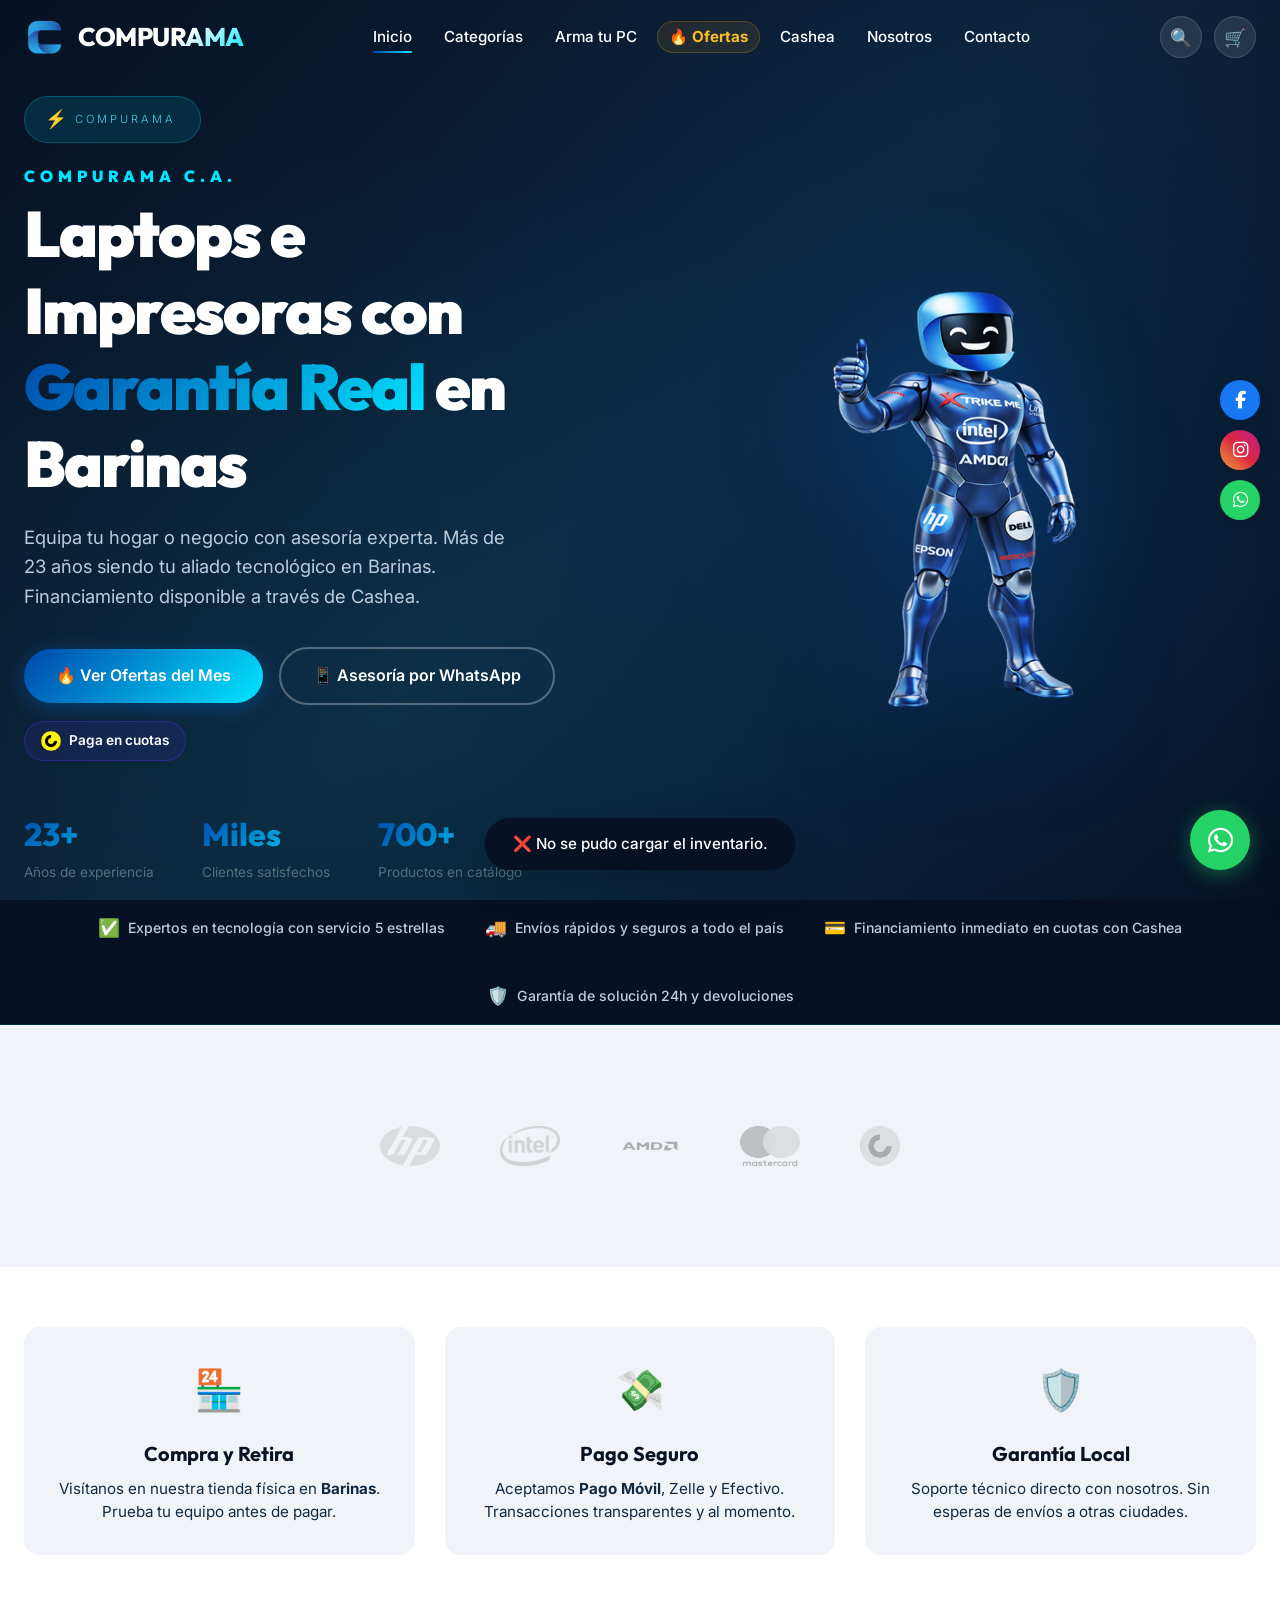
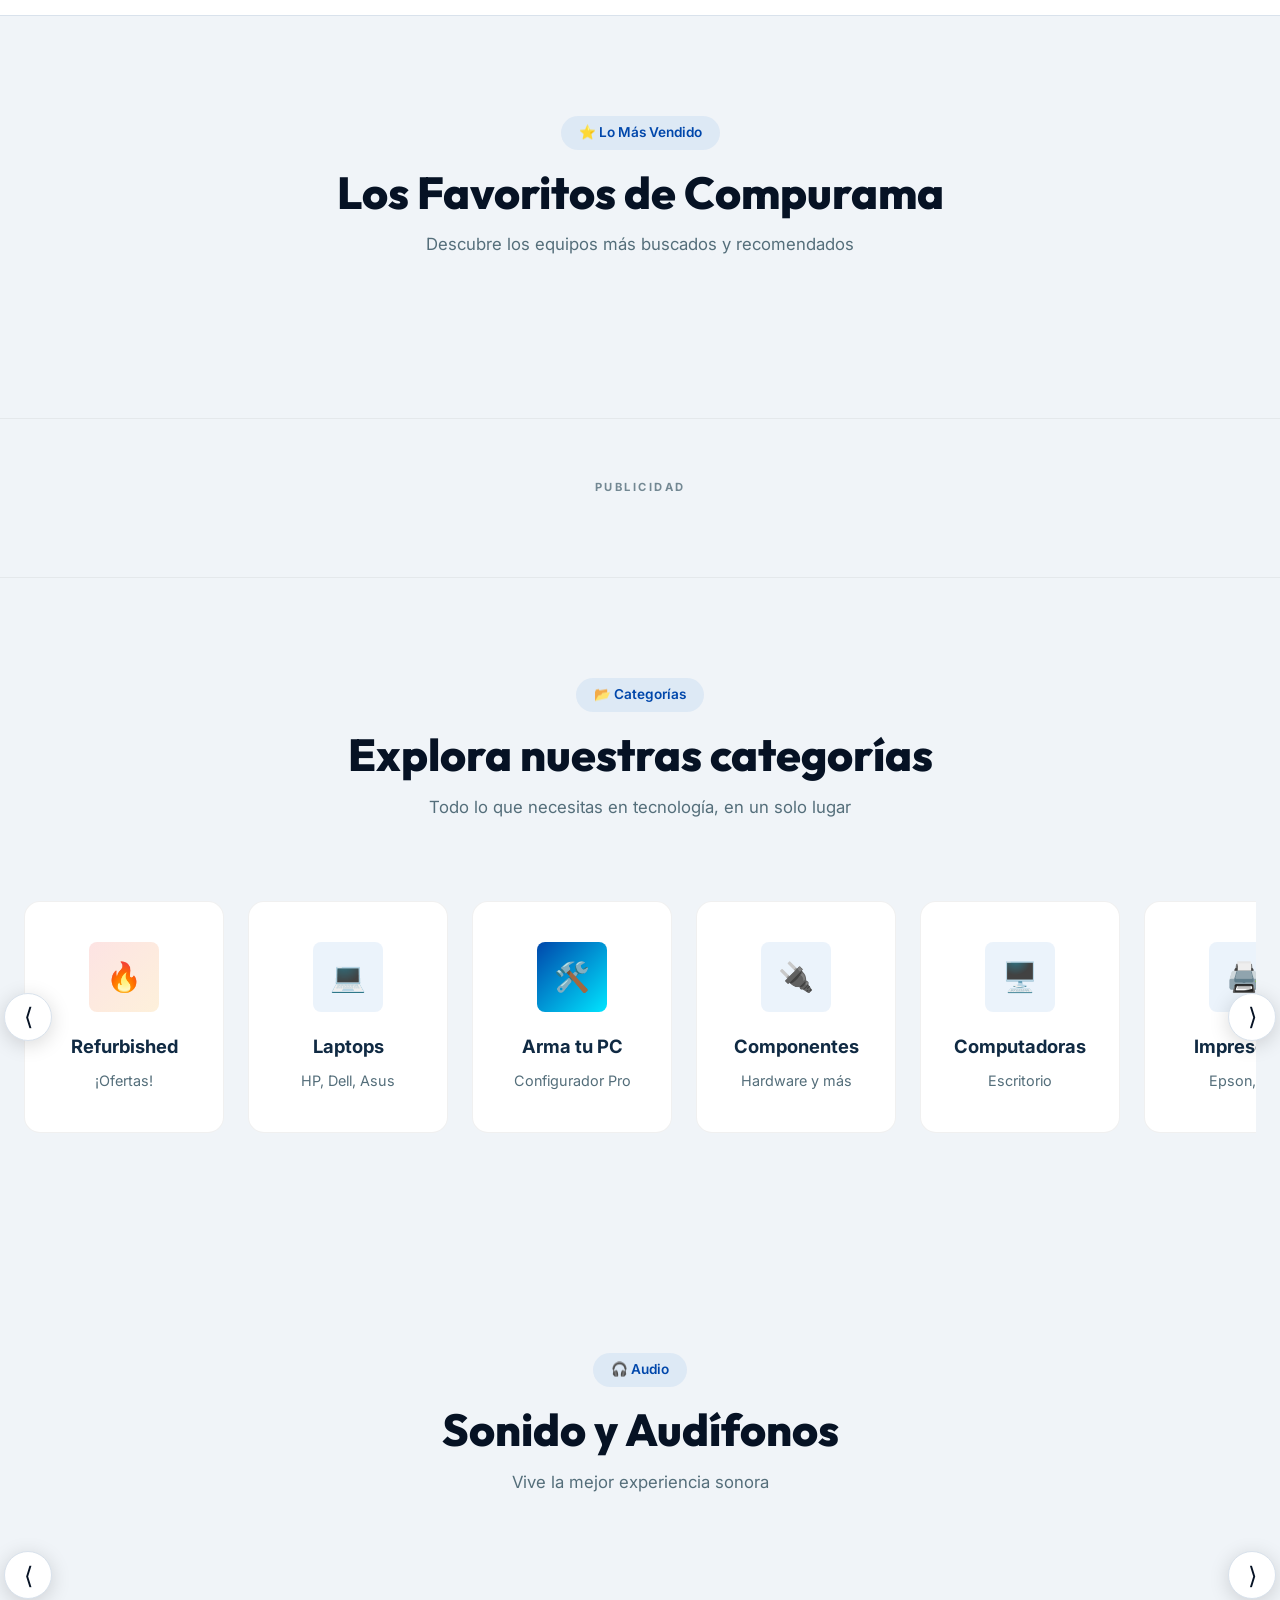
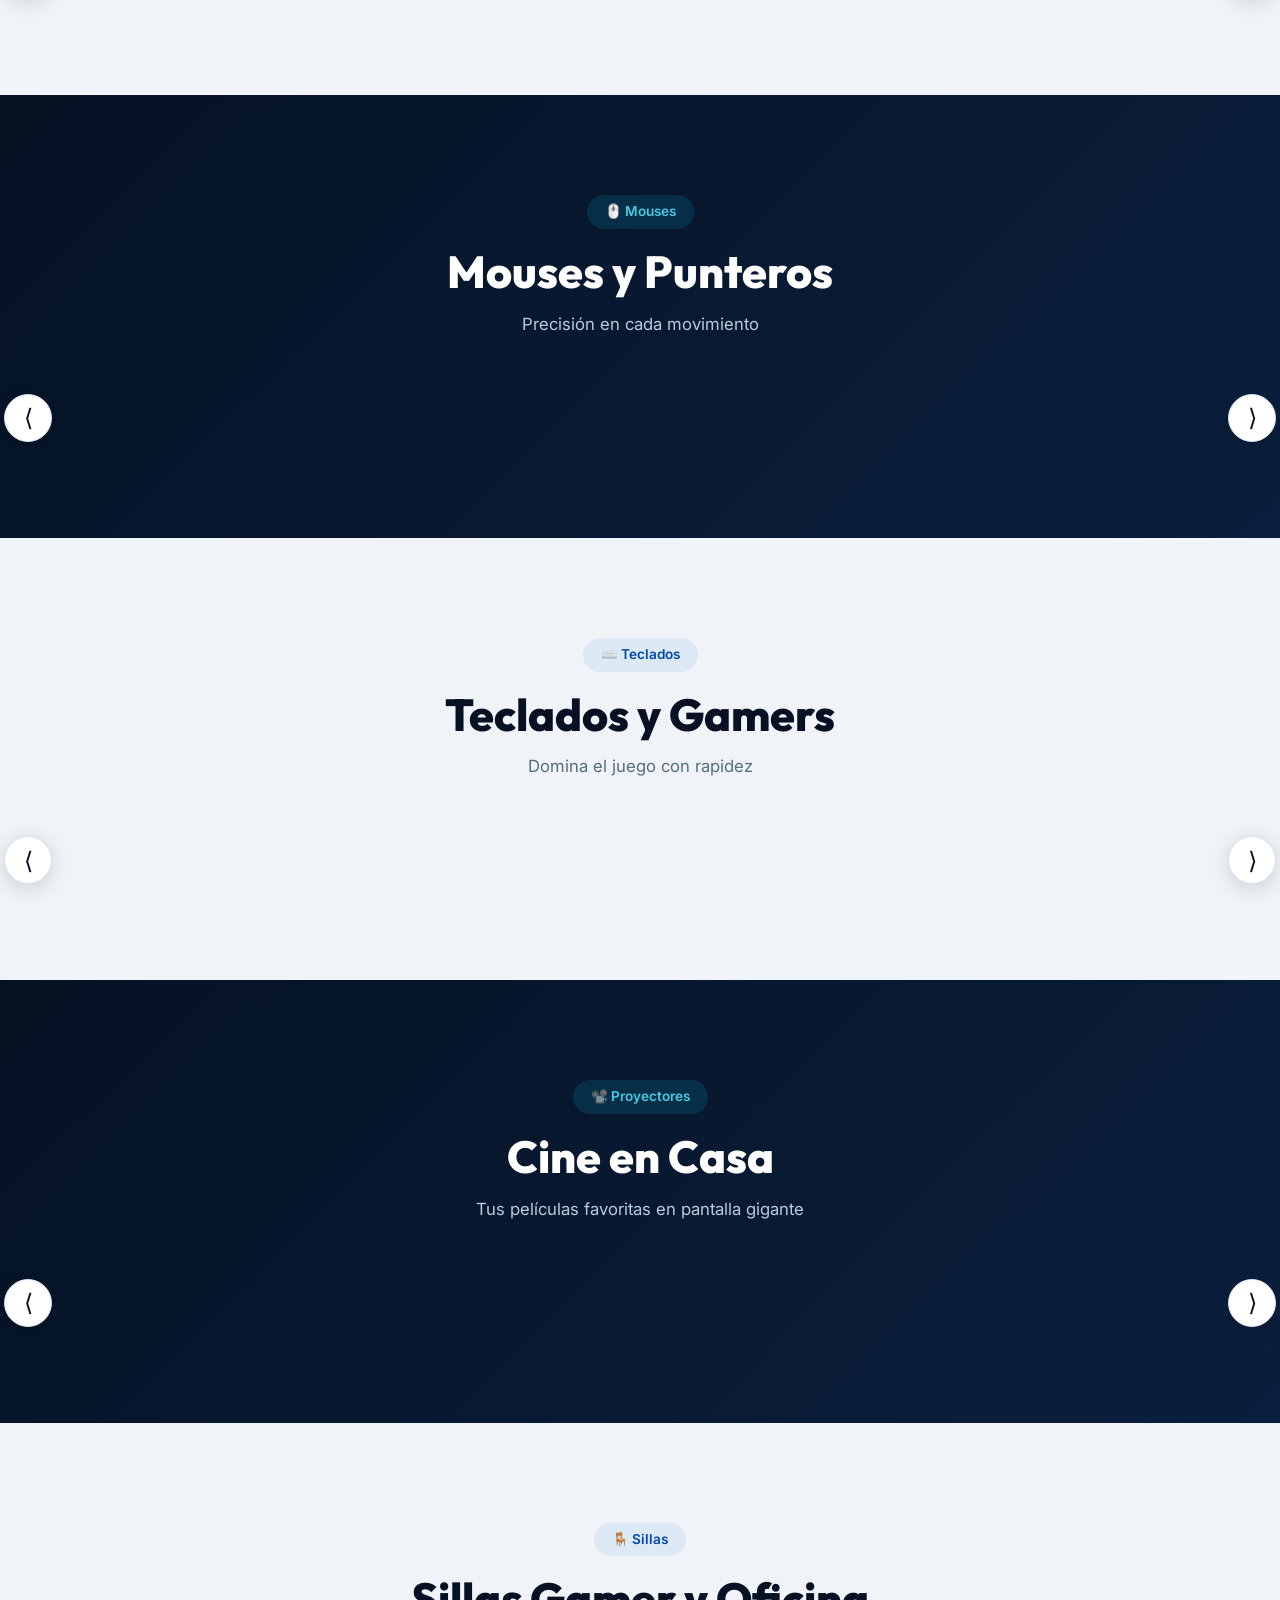
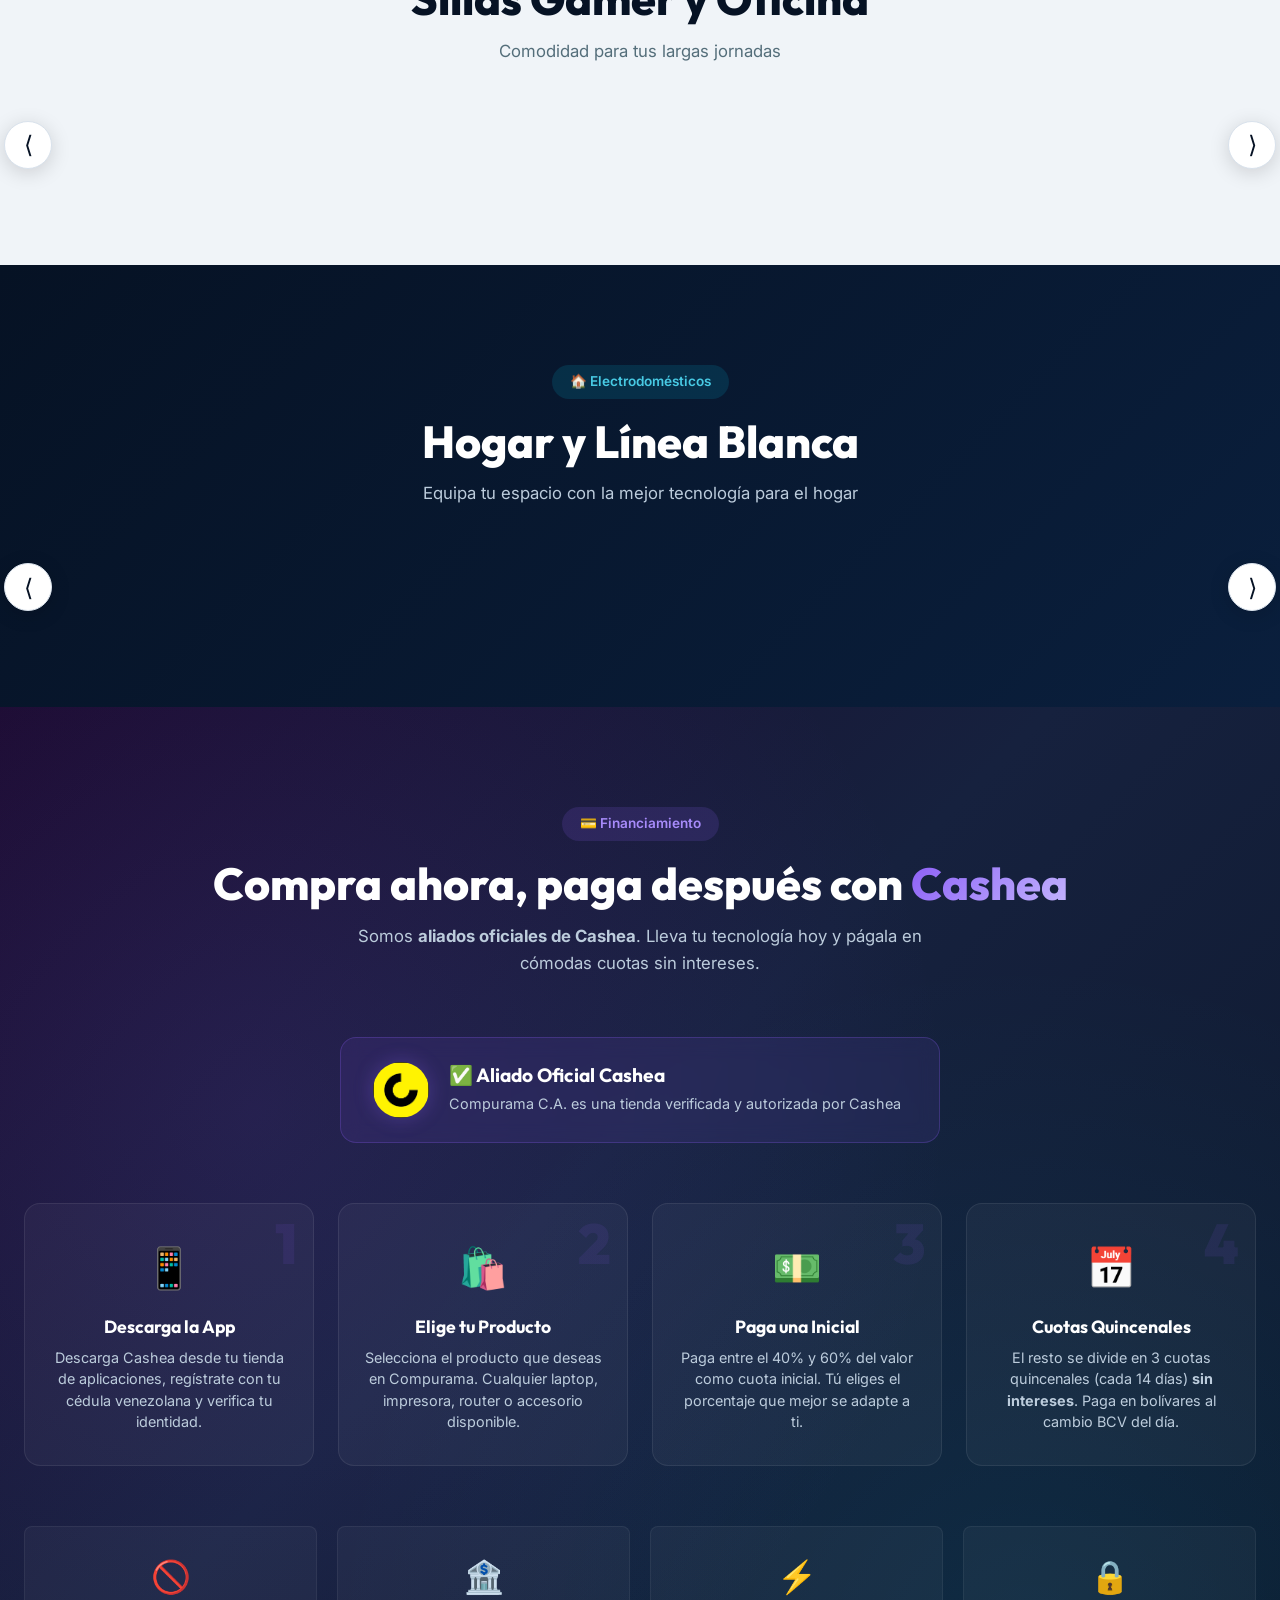
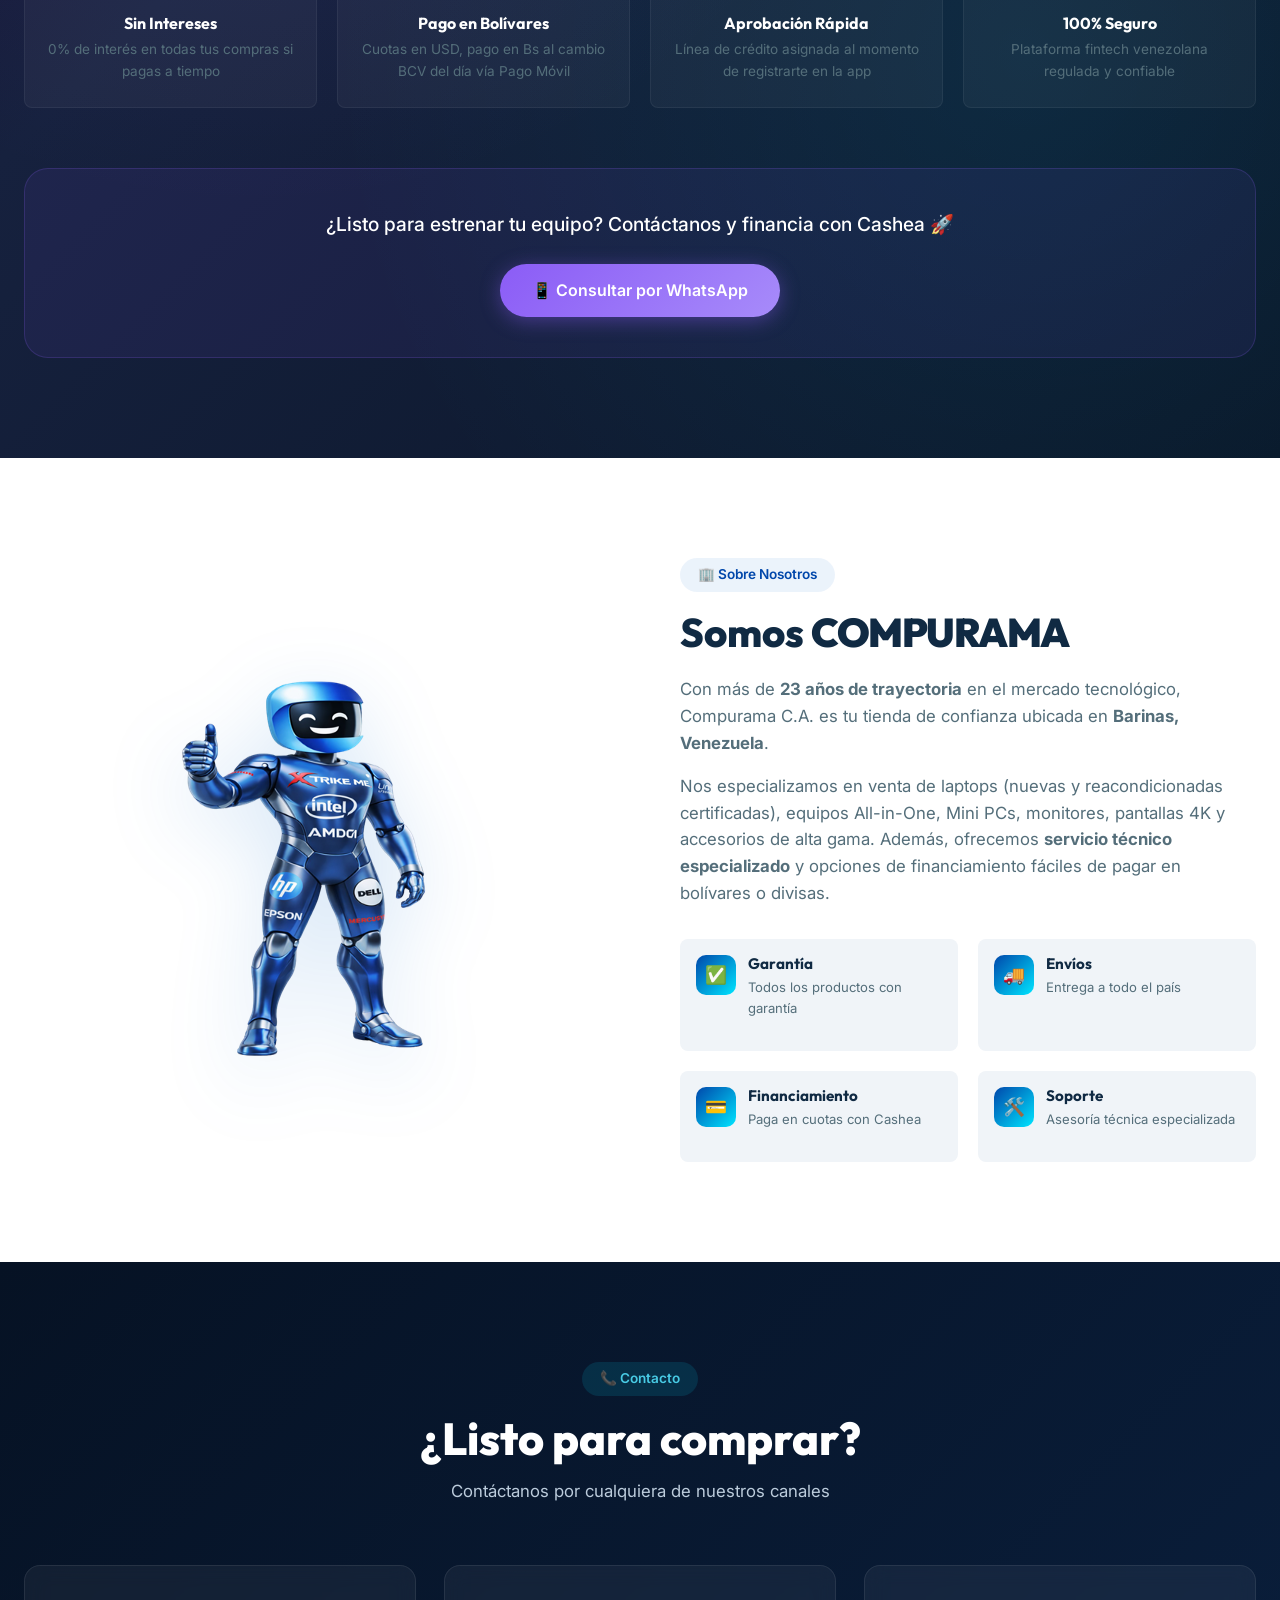
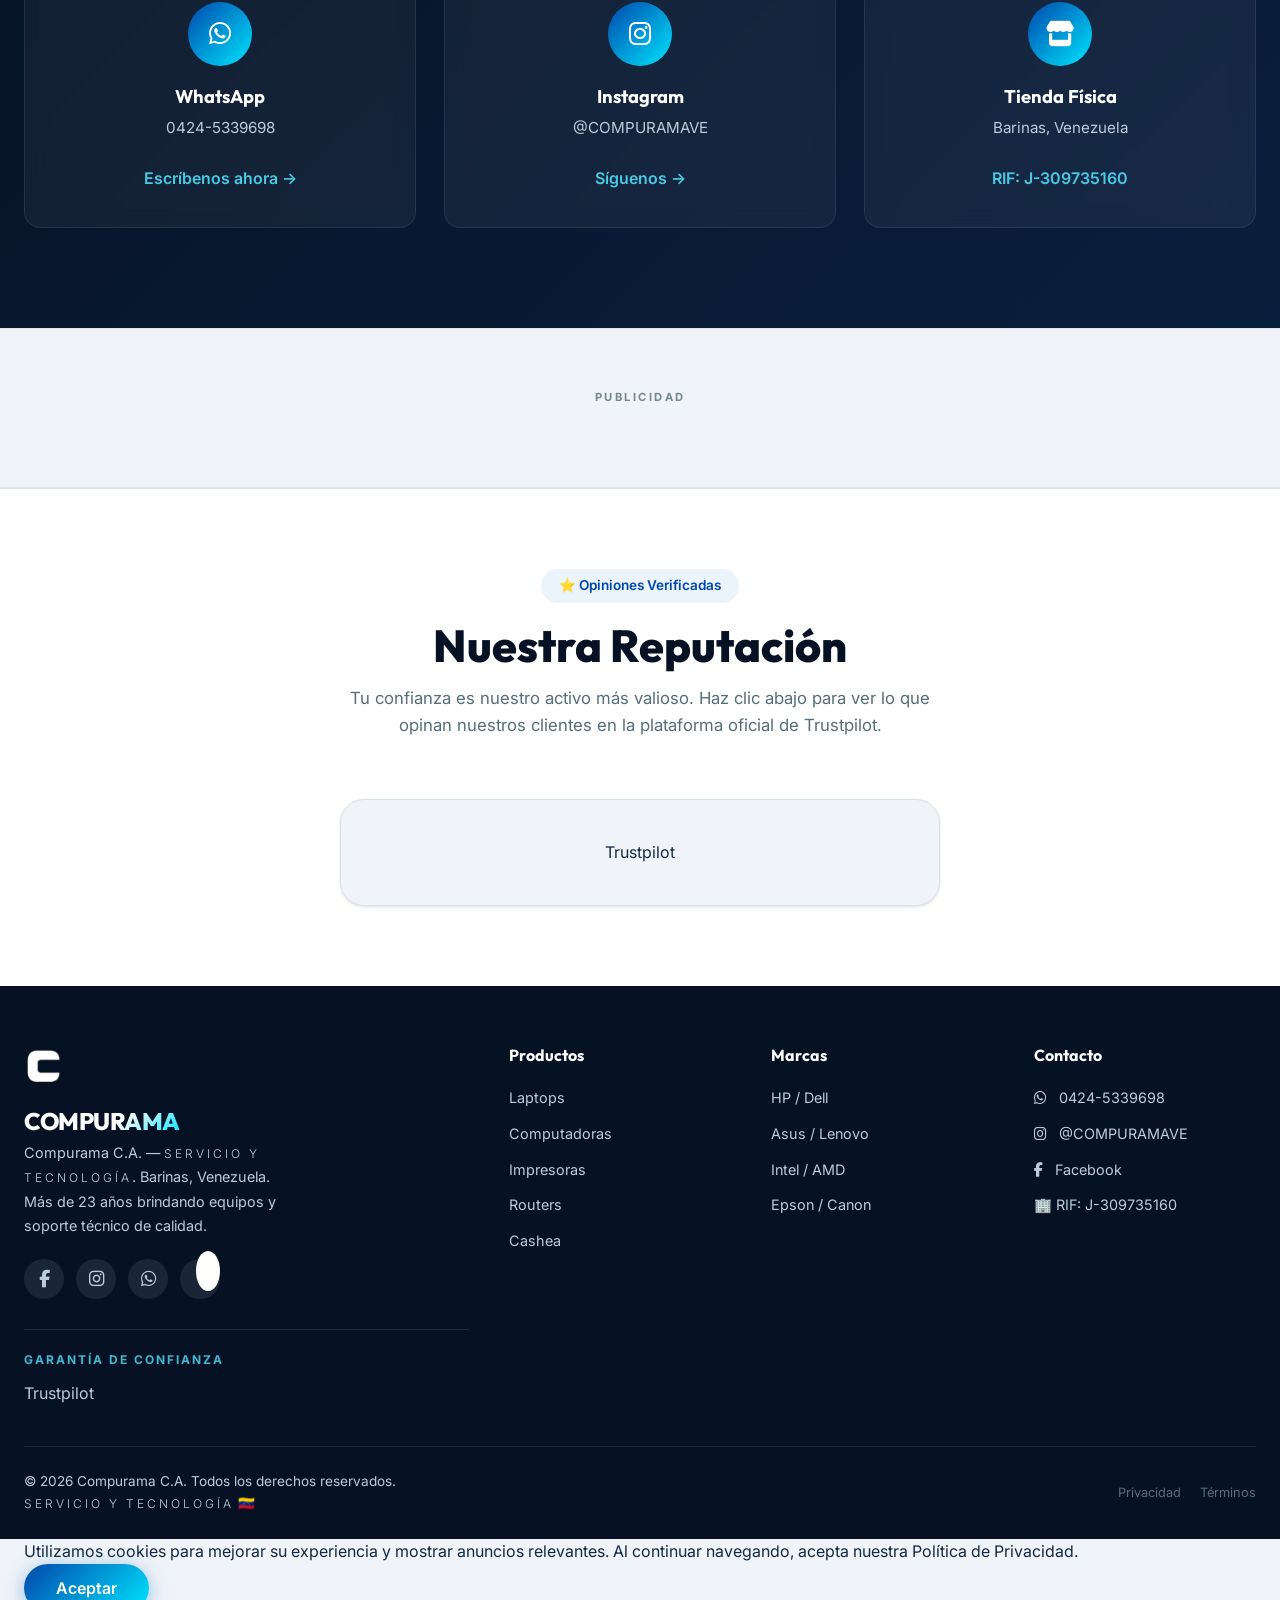
<file: index.html>
<!DOCTYPE html>
<html lang="es">

<head>
  <meta charset="UTF-8">
  <meta name="google-adsense-account" content="ca-pub-1525892082687811">
  <meta name="viewport" content="width=device-width, initial-scale=1.0">

  <!-- Preconnect: Speed optimization -->
  <link rel="preconnect" href="https://fonts.googleapis.com">
  <link rel="preconnect" href="https://fonts.gstatic.com" crossorigin>
  <link rel="preconnect" href="https://docs.google.com">
  <link rel="dns-prefetch" href="https://www.googletagmanager.com">
  <link rel="dns-prefetch" href="https://cdnjs.cloudflare.com">

  <title>Compurama C.A. | Laptops, Impresoras y Tecnología en Barinas</title>

  <!-- HTTPS is enforced by GitHub Pages — no JS redirect needed -->

  <meta name="description"
    content="Compurama C.A. - Tienda de tecnología en Barinas, Venezuela. Laptops, impresoras, routers y accesorios con garantía. Financiamiento con Cashea.">
  <meta name="keywords"
    content="Compurama, laptops Barinas, impresoras Venezuela, routers, tecnología, laptops reacondicionadas, Cashea Barinas, servicio técnico computadoras, tienda tecnología Barinas">
  <meta name="author" content="Compurama C.A.">
  <meta name="geo.region" content="VE-E">
  <meta name="geo.placename" content="Barinas">
  <meta name="theme-color" content="#061224">

  <!-- Open Graph / Social Media -->
  <meta property="og:type" content="website">
  <meta property="og:url" content="https://compuramave.github.io/inicio/">
  <meta property="og:title" content="Compurama C.A. | Laptops, Impresoras y Tecnología en Barinas">
  <meta property="og:description"
    content="Laptops, impresoras y financiamiento Cashea. Tu aliado tecnológico en Barinas, Venezuela.">
  <meta property="og:image" content="https://compuramave.github.io/inicio/media/logo.png">
  <meta property="og:locale" content="es_VE">
  <meta property="og:site_name" content="Compurama C.A.">

  <!-- SEO / Canonical / Language -->
  <link rel="canonical" href="https://compuramave.github.io/inicio/">
  <link rel="alternate" hreflang="es" href="https://compuramave.github.io/inicio/">
  <meta name="robots" content="index, follow, max-image-preview:large">

  <!-- Schema.org / Local Business (Expanded) -->
  <script type="application/ld+json">
  {
    "@context": "https://schema.org",
    "@type": "LocalBusiness",
    "name": "Compurama C.A.",
    "alternateName": "Compurama",
    "description": "Tienda de tecnología en Barinas, Venezuela. Venta de laptops nuevas y reacondicionadas, impresoras, routers, monitores, tablets y accesorios. Financiamiento con Cashea y servicio técnico especializado.",
    "image": "https://compuramave.github.io/inicio/media/logo.png",
    "@id": "https://compuramave.github.io/inicio/",
    "url": "https://compuramave.github.io/inicio/",
    "telephone": "+584245339698",
    "priceRange": "$$",
    "currenciesAccepted": "USD, VES",
    "paymentAccepted": "Efectivo, Pago Móvil, Cashea, Mastercard",
    "openingHours": "Mo-Fr 08:00-17:00, Sa 08:00-12:00",
    "areaServed": {
      "@type": "Country",
      "name": "Venezuela"
    },
    "address": {
      "@type": "PostalAddress",
      "streetAddress": "Barinas",
      "addressLocality": "Barinas",
      "addressRegion": "Barinas",
      "addressCountry": "VE"
    },
    "geo": {
      "@type": "GeoCoordinates",
      "latitude": 8.6226,
      "longitude": -70.2339
    },
    "sameAs": [
      "https://instagram.com/compuramave",
      "https://wa.me/584245339698"
    ]
  }
  </script>

  <!-- Schema.org / WebSite with SearchAction -->
  <script type="application/ld+json">
  {
    "@context": "https://schema.org",
    "@type": "WebSite",
    "name": "Compurama C.A.",
    "url": "https://compuramave.github.io/inicio/",
    "potentialAction": {
      "@type": "SearchAction",
      "target": "https://compuramave.github.io/inicio/?q={search_term_string}",
      "query-input": "required name=search_term_string"
    }
  }
  </script>

  <!-- Critical CSS: Inline above-the-fold styles for instant render -->
  <style>
    /* Inline critical: fonts fallback, loader, navbar, hero shell */
    :root {
      --primary: #061224;
      --accent: #0047AB;
      --cyan: #00E5FF;
      --cyan-light: #48cae4;
      --white: #ffffff;
      --gray-100: #f0f4f8;
      --gray-200: #d9e2ec;
      --gray-300: #bcccdc;
      --gray-500: #546e7a;
      --gradient-brand: linear-gradient(135deg, #0047AB 0%, #00E5FF 100%);
      --transition: all 0.3s cubic-bezier(0.4, 0, 0.2, 1);
    }
    *, *::before, *::after { box-sizing: border-box; margin: 0; padding: 0; }
    html { scroll-behavior: smooth; scroll-padding-top: 80px; }
    body { font-family: 'Inter', -apple-system, BlinkMacSystemFont, 'Segoe UI', sans-serif; background: var(--gray-100); color: #102a43; line-height: 1.6; overflow-x: hidden; }
    h1,h2,h3,h4,h5,h6 { font-family: 'Outfit', -apple-system, sans-serif; line-height: 1.2; }
    img { max-width: 100%; height: auto; display: block; }
    .global-loader { position: fixed; inset: 0; background: var(--white); z-index: 9999; display: flex; flex-direction: column; align-items: center; justify-content: center; gap: 20px; }
    .spinner { width: 50px; height: 50px; border: 5px solid var(--gray-200); border-top-color: var(--accent); border-radius: 50%; animation: spin 1s linear infinite; }
    @keyframes spin { to { transform: rotate(360deg); } }
    .global-loader p { color: #334e68; font-weight: 600; letter-spacing: 1px; }
    .navbar { position: fixed; top: 0; left: 0; width: 100%; z-index: 1000; background: transparent; transition: var(--transition); }
    .navbar .container { padding: 16px 24px; display: flex; align-items: center; justify-content: space-between; max-width: 1280px; margin: 0 auto; }
    .nav-logo { display: flex; align-items: center; gap: 12px; text-decoration: none; }
    .nav-logo img { height: 42px; }
    .hero { min-height: 100vh; display: flex; align-items: center; background: linear-gradient(135deg, var(--primary) 0%, #0d2137 50%, var(--primary) 100%); padding-top: 80px; }
  </style>

  <!-- Main stylesheet: loaded non-blocking with preload -->
  <link rel="preload" href="styles.css" as="style" onload="this.onload=null;this.rel='stylesheet'">
  <noscript><link rel="stylesheet" href="styles.css"></noscript>

  <link rel="icon" type="image/png" href="media/favicon.png">
  <link rel="apple-touch-icon" href="media/favicon.png">

  <!-- Google Fonts: Non-blocking preload (moved from CSS @import) -->
  <link rel="preload" href="https://fonts.googleapis.com/css2?family=Inter:wght@300;400;500;600;700;800;900&family=Outfit:wght@400;500;600;700;800&display=swap" as="style" onload="this.onload=null;this.rel='stylesheet'">
  <noscript><link rel="stylesheet" href="https://fonts.googleapis.com/css2?family=Inter:wght@300;400;500;600;700;800;900&family=Outfit:wght@400;500;600;700;800&display=swap"></noscript>

  <!-- FontAwesome: Deferred load (only used for ~5 footer icons) -->
  <link rel="preload" href="https://cdnjs.cloudflare.com/ajax/libs/font-awesome/6.5.1/css/all.min.css" as="style" onload="this.onload=null;this.rel='stylesheet'">
  <noscript><link rel="stylesheet" href="https://cdnjs.cloudflare.com/ajax/libs/font-awesome/6.5.1/css/all.min.css"></noscript>

  <!-- Google Analytics (async — non-blocking) -->
  <script async src="https://www.googletagmanager.com/gtag/js?id=G-2EP0XH6XEY"></script>
  <script>
    window.dataLayer = window.dataLayer || [];
    function gtag() { dataLayer.push(arguments); }
    gtag('js', new Date());
    gtag('config', 'G-2EP0XH6XEY');
  </script>

  <!-- Google AdSense: defer to not block rendering -->
  <script defer src="https://pagead2.googlesyndication.com/pagead/js/adsbygoogle.js?client=ca-pub-1525892082687811"
    crossorigin="anonymous"></script>
  <!-- Trustpilot Integration (JS Invitations) -->
  <script>
    (function(w,d,s,r,n){w.TrustpilotObject=n;w[n]=w[n]||function(){(w[n].q=w[n].q||[]).push(arguments)};
      a=d.createElement(s);a.async=1;a.src=r;a.type='text/java'+s;f=d.getElementsByTagName(s)[0];
      f.parentNode.insertBefore(a,f)})(window,document,'script', 'https://invitejs.trustpilot.com/tp.min.js', 'tp');
      tp('register', 'd6ALY1O827zoCVwF');
  </script>

  <!-- Trustpilot Bootstrap (Widgets) -->
  <script type="text/javascript" src="//widget.trustpilot.com/bootstrap/v5/tp.widget.bootstrap.min.js" async></script>
</head>

<body>

  <!-- Noscript fallback for SEO crawlers -->
  <noscript>
    <div style="padding:40px;text-align:center;font-family:sans-serif;">
      <h1>Compurama C.A. — Laptops, Impresoras y Tecnología en Barinas</h1>
      <p>Venta de laptops, impresoras, routers y accesorios tecnológicos en Barinas, Venezuela. Financiamiento con
        Cashea.</p>
      <p>Contacto: <a href="https://wa.me/584245339698">0424-5339698</a> | <a
          href="https://instagram.com/compuramave">@compuramave</a></p>
    </div>
  </noscript>


  <!-- ===== SEARCH BAR ===== -->
  <div class="search-bar">
    <div class="container" style="position: relative;">
      <input type="text" placeholder="Buscar laptops, impresoras, marcas..." id="search-input">
      <button class="search-close">✕</button>
      <div id="search-results" class="search-results"></div>
    </div>
  </div>

  <!-- ===== GLOBAL LOADER ===== -->
  <div id="loader" class="global-loader">
    <div class="spinner"></div>
    <p>Cargando inventario actualizado...</p>
  </div>

  <!-- ===== NAVBAR ===== -->
  <nav class="navbar" id="navbar">
    <div class="container">
      <a href="#" class="nav-logo">
        <img src="media/logo.png" alt="Compurama Logo" width="42" height="42">
        <span class="brand-name font-primary">COMPURAMA</span>
      </a>
      <div class="nav-links" id="nav-links">
        <a href="#inicio" class="active">Inicio</a>
        <a href="#categorias">Categorías</a>
        <a href="#pc-builder">Arma tu PC</a>
        <a href="#cat-refurbished" class="nav-ofertas" onclick="trackEvent('click_ofertas')">🔥 Ofertas</a>
        <a href="#cashea">Cashea</a>
        <a href="#nosotros">Nosotros</a>
        <a href="#contacto">Contacto</a>
      </div>
      <div class="nav-actions">
        <button class="search-toggle" title="Buscar">🔍</button>
        <button class="cart-toggle" title="Carrito">
          🛒
          <span class="cart-count">0</span>
        </button>
        <button class="mobile-toggle" aria-label="Menú">☰</button>
      </div>
    </div>
  </nav>

  <main>
    <div id="view-main">

    <!-- ===== HERO ===== -->
    <section class="hero" id="inicio">
      <div class="container">
        <div class="hero-grid">
          <div class="hero-content">
            <div class="hero-badge">
              <span>⚡</span> <span class="font-secondary" style="font-size:0.7rem; margin-right:4px;">COMPURAMA</span>
            </div>
            <h1>
              <span class="font-primary"
                style="color: var(--cyan); display: block; font-size: 1rem; letter-spacing: 5px; margin-bottom: 10px;">COMPURAMA
                C.A.</span>
              Laptops e Impresoras con
              <span class="gradient-text">Garantía Real</span>
              en Barinas
            </h1>
            <p>
              Equipa tu hogar o negocio con asesoría experta. Más de 23 años siendo tu aliado tecnológico en Barinas.
              Financiamiento disponible a través de Cashea.
            </p>
            <div class="hero-buttons">
              <a href="#destacados" class="btn btn-primary">
                🔥 Ver Ofertas del Mes
              </a>
              <a href="https://wa.me/584245339698?text=Hola%20Compurama!%20Necesito%20asesor%C3%ADa%20sobre%20un%20equipo"
                target="_blank" class="btn btn-outline" onclick="trackEvent('whatsapp_contact', { location: 'hero' })">
                📱 Asesoría por WhatsApp
              </a>
              <div class="cashea-hero-badge">
                <img src="media/cashea logo.jpg" alt="Cashea" width="20" height="20">
                <span>Paga en cuotas</span>
              </div>
            </div>

            <div class="hero-stats">
              <div class="stat-item">
                <div class="stat-number">23+</div>
                <div class="stat-label">Años de experiencia</div>
              </div>
              <div class="stat-item">
                <div class="stat-number">Miles</div>
                <div class="stat-label">Clientes satisfechos</div>
              </div>
              <div class="stat-item">
                <div class="stat-number">700+</div>
                <div class="stat-label">Productos en catálogo</div>
              </div>
            </div>
          </div>
          <div class="hero-image">
            <img src="media/compuraman mascota fondo blanco.png" alt="Compuramán - Mascota de Compurama"
              width="400" height="500" fetchpriority="high">
          </div>
        </div>
      </div>
    </section>

    <!-- ===== TRUST BAR ===== -->
    <section class="trust-bar">
      <div class="container">
        <div class="trust-items">
          <div class="trust-item"><span class="trust-icon">✅</span> Expertos en tecnología con servicio 5 estrellas
          </div>
          <div class="trust-item"><span class="trust-icon">🚚</span> Envíos rápidos y seguros a todo el país</div>
          <div class="trust-item"><span class="trust-icon">💳</span> Financiamiento inmediato en cuotas con Cashea</div>
          <div class="trust-item"><span class="trust-icon">🛡️</span> Garantía de solución 24h y devoluciones</div>
        </div>
      </div>
    </section>

    <!-- ===== BRAND PARTNERS ===== -->
    <section class="brand-partners reveal">
      <div class="container">
        <div class="partners-flex">
          <img src="media/hp logo.png" alt="HP" title="HP Partner" loading="lazy" width="60" height="40" decoding="async">
          <img src="media/intel logo.png" alt="Intel" title="Intel Technology" loading="lazy" width="60" height="40" decoding="async">
          <img src="media/amd logo.png" alt="AMD" title="AMD Partner" loading="lazy" width="60" height="40" decoding="async">
          <img src="media/Mastercard-logo.svg.png" alt="Mastercard" title="Pagos con Mastercard" loading="lazy" width="60" height="40" decoding="async">
          <img src="media/cashea logo.jpg" alt="Cashea" title="Financiamiento con Cashea" loading="lazy" width="40" height="40" decoding="async">
        </div>
      </div>
    </section>

    <!-- ===== TRUST PROCESS SECTION ===== -->
    <section class="trust-process reveal">
      <div class="container">
        <div class="process-grid">
          <div class="process-card">
            <div class="process-icon">🏪</div>
            <h3>Compra y Retira</h3>
            <p>Visítanos en nuestra tienda física en <strong>Barinas</strong>. Prueba tu equipo antes de pagar.</p>
          </div>
          <div class="process-card">
            <div class="process-icon">💸</div>
            <h3>Pago Seguro</h3>
            <p>Aceptamos <strong>Pago Móvil</strong>, Zelle y Efectivo. Transacciones transparentes y al momento.</p>
          </div>
          <div class="process-card">
            <div class="process-icon">🛡️</div>
            <h3>Garantía Local</h3>
            <p>Soporte técnico directo con nosotros. Sin esperas de envíos a otras ciudades.</p>
          </div>
        </div>
      </div>
    </section>

    <!-- ===== FEED PRINCIPAL (SOPA DE PRODUCTOS) ===== -->
    <section class="products" id="feed-principal">
      <div class="container">
        <div class="section-header reveal">
          <div class="section-tag">⭐ Lo Más Vendido</div>
          <h2>Los Favoritos de Compurama</h2>
          <p>Descubre los equipos más buscados y recomendados</p>
        </div>
        <div class="products-grid" id="home-feed-grid">
          <!-- Products injected by JS -->
        </div>
      </div>
    </section>

    <!-- ===== ESPACIO PUBLICITARIO 1 ===== -->
    <section class="ad-banner-section">
      <div class="container">
        <span class="ad-label">Publicidad</span>
        <ins class="adsbygoogle" style="display:block" data-ad-client="ca-pub-1525892082687811"
          data-ad-slot="TU_CODIGO_AQUI" data-ad-format="auto" data-full-width-responsive="true"></ins>
        <script>
          (adsbygoogle = window.adsbygoogle || []).push({});
        </script>
      </div>
    </section>

    <!-- ===== CATEGORIES ===== -->
    <section class="categories" id="categorias">
      <div class="container">
        <div class="section-header reveal">
          <div class="section-tag">📂 Categorías</div>
          <h2>Explora nuestras categorías</h2>
          <p>Todo lo que necesitas en tecnología, en un solo lugar</p>
        </div>
        <div class="carousel-container reveal">
          <button class="carousel-btn prev-btn" aria-label="Anterior">⟨</button>
          <div class="carousel-track-wrapper">
            <div class="carousel-track">
              <div class="category-card" onclick="scrollToSection('refurbished')">
                <div class="category-icon category-icon-fire">🔥</div>
                <span class="category-title">Refurbished</span>
                <p>¡Ofertas!</p>
              </div>
              <div class="category-card" onclick="scrollToSection('laptops')">
                <div class="category-icon">💻</div>
                <span class="category-title">Laptops</span>
                <p>HP, Dell, Asus</p>
              </div>
              <div class="category-card" onclick="window.location.hash='pc-builder'">
                <div class="category-icon" style="background: var(--gradient-brand); color: white;">🛠️</div>
                <span class="category-title">Arma tu PC</span>
                <p>Configurador Pro</p>
              </div>
              <div class="category-card" onclick="scrollToSection('componentes')">
                <div class="category-icon">🔌</div>
                <span class="category-title">Componentes</span>
                <p>Hardware y más</p>
              </div>
              <div class="category-card" onclick="scrollToSection('pc')">
                <div class="category-icon">🖥️</div>
                <span class="category-title">Computadoras</span>
                <p>Escritorio</p>
              </div>
              <div class="category-card" onclick="scrollToSection('impresoras')">
                <div class="category-icon">🖨️</div>
                <span class="category-title">Impresoras</span>
                <p>Epson, HP</p>
              </div>
              <div class="category-card" onclick="scrollToSection('routers')">
                <div class="category-icon">📡</div>
                <span class="category-title">Routers</span>
                <p>TP-Link, Mercusys</p>
              </div>
              <div class="category-card" onclick="scrollToSection('monitores')">
                <div class="category-icon">🖥️</div>
                <span class="category-title">Monitores</span>
                <p>Spidertec, Xiaomi</p>
              </div>
              <div class="category-card" onclick="scrollToSection('audio')">
                <div class="category-icon">🎧</div>
                <span class="category-title">Audio</span>
                <p>Audífonos, Cornetas</p>
              </div>
              <div class="category-card" onclick="scrollToSection('mouses')">
                <div class="category-icon">🖱️</div>
                <span class="category-title">Mouses</span>
                <p>Gamer, Bluetooth</p>
              </div>
              <div class="category-card" onclick="scrollToSection('teclados')">
                <div class="category-icon">⌨️</div>
                <span class="category-title">Teclados</span>
                <p>Mecánicos, Ofimática</p>
              </div>
              <div class="category-card" onclick="scrollToSection('proyectores')">
                <div class="category-icon">📽️</div>
                <span class="category-title">Proyectores</span>
                <p>Magcubic, Cine</p>
              </div>
              <div class="category-card" onclick="scrollToSection('tablets')">
                <div class="category-icon">📱</div>
                <span class="category-title">Tablets</span>
                <p>Apple, Lenovo</p>
              </div>
              <div class="category-card" onclick="scrollToSection('ups')">
                <div class="category-icon">🔋</div>
                <span class="category-title">Mini UPS</span>
                <p>Respaldo</p>
              </div>
              <div class="category-card" onclick="scrollToSection('accesorios')">
                <div class="category-icon">🎧</div>
                <span class="category-title">Accesorios</span>
                <p>Audio y más</p>
              </div>
              <div class="category-card" onclick="scrollToSection('sillas')">
                <div class="category-icon">🪑</div>
                <span class="category-title">Sillas</span>
                <p>Gamer y Oficina</p>
              </div>
              <div class="category-card" onclick="scrollToSection('electrodomesticos')">
                <div class="category-icon">🏠</div>
                <span class="category-title">Electrodomésticos</span>
                <p>Hogar y Cocina</p>
              </div>
            </div>
          </div>
          <button class="carousel-btn next-btn" aria-label="Siguiente">⟩</button>
        </div>
      </div>
    </section>

    </section>

    <!-- ===== CASHEA SECTION ===== -->
    <!-- ===== AUDIO ===== -->
    <section class="products" id="audio">
      <div class="container">
        <div class="section-header reveal">
          <div class="section-tag">🎧 Audio</div>
          <h2>Sonido y Audífonos</h2>
          <p>Vive la mejor experiencia sonora</p>
        </div>
        <div class="carousel-container reveal">
          <button class="carousel-btn prev-btn" aria-label="Anterior">⟨</button>
          <div class="carousel-track-wrapper">
            <div class="carousel-track" data-section="audio"></div>
          </div>
          <button class="carousel-btn next-btn" aria-label="Siguiente">⟩</button>
        </div>
      </div>
    </section>

    <!-- ===== MOUSES ===== -->
    <section class="products products-dark" id="mouses">
      <div class="container">
        <div class="section-header reveal">
          <div class="section-tag">🖱️ Mouses</div>
          <h2>Mouses y Punteros</h2>
          <p>Precisión en cada movimiento</p>
        </div>
        <div class="carousel-container reveal">
          <button class="carousel-btn prev-btn" aria-label="Anterior">⟨</button>
          <div class="carousel-track-wrapper">
            <div class="carousel-track" data-section="mouses"></div>
          </div>
          <button class="carousel-btn next-btn" aria-label="Siguiente">⟩</button>
        </div>
      </div>
    </section>

    <!-- ===== TECLADOS ===== -->
    <section class="products" id="teclados">
      <div class="container">
        <div class="section-header reveal">
          <div class="section-tag">⌨️ Teclados</div>
          <h2>Teclados y Gamers</h2>
          <p>Domina el juego con rapidez</p>
        </div>
        <div class="carousel-container reveal">
          <button class="carousel-btn prev-btn" aria-label="Anterior">⟨</button>
          <div class="carousel-track-wrapper">
            <div class="carousel-track" data-section="teclados"></div>
          </div>
          <button class="carousel-btn next-btn" aria-label="Siguiente">⟩</button>
        </div>
      </div>
    </section>

    <!-- ===== PROYECTORES ===== -->
    <section class="products products-dark" id="proyectores">
      <div class="container">
        <div class="section-header reveal">
          <div class="section-tag">📽️ Proyectores</div>
          <h2>Cine en Casa</h2>
          <p>Tus películas favoritas en pantalla gigante</p>
        </div>
        <div class="carousel-container reveal">
          <button class="carousel-btn prev-btn" aria-label="Anterior">⟨</button>
          <div class="carousel-track-wrapper">
            <div class="carousel-track" data-section="proyectores"></div>
          </div>
          <button class="carousel-btn next-btn" aria-label="Siguiente">⟩</button>
        </div>
      </div>
    </section>

    <!-- ===== SILLAS ===== -->
    <section class="products" id="sillas">
      <div class="container">
        <div class="section-header reveal">
          <div class="section-tag">🪑 Sillas</div>
          <h2>Sillas Gamer y Oficina</h2>
          <p>Comodidad para tus largas jornadas</p>
        </div>
        <div class="carousel-container reveal">
          <button class="carousel-btn prev-btn" aria-label="Anterior">⟨</button>
          <div class="carousel-track-wrapper">
            <div class="carousel-track" data-section="sillas"></div>
          </div>
          <button class="carousel-btn next-btn" aria-label="Siguiente">⟩</button>
        </div>
      </div>
    </section>

    <!-- ===== ELECTRODOMESTICOS ===== -->
    <section class="products products-dark" id="electrodomesticos">
      <div class="container">
        <div class="section-header reveal">
          <div class="section-tag">🏠 Electrodomésticos</div>
          <h2>Hogar y Línea Blanca</h2>
          <p>Equipa tu espacio con la mejor tecnología para el hogar</p>
        </div>
        <div class="carousel-container reveal">
          <button class="carousel-btn prev-btn" aria-label="Anterior">⟨</button>
          <div class="carousel-track-wrapper">
            <div class="carousel-track" data-section="electrodomesticos"></div>
          </div>
          <button class="carousel-btn next-btn" aria-label="Siguiente">⟩</button>
        </div>
      </div>
    </section>

    <section class="cashea-section" id="cashea">
      <div class="container">
        <div class="section-header reveal">
          <div class="section-tag cashea-tag">💳 Financiamiento</div>
          <h2>Compra ahora, paga después con <span class="gradient-text-cashea">Cashea</span></h2>
          <p>Somos <strong>aliados oficiales de Cashea</strong>. Lleva tu tecnología hoy y págala en cómodas cuotas sin
            intereses.</p>
        </div>

        <div class="cashea-partner-badge reveal">
          <img src="media/cashea logo.jpg" alt="Cashea Logo" width="56" height="56" loading="lazy" decoding="async">
          <div>
            <h3>✅ Aliado Oficial Cashea</h3>
            <p>Compurama C.A. es una tienda verificada y autorizada por Cashea</p>
          </div>
        </div>

        <div class="cashea-how-grid">
          <div class="cashea-step reveal">
            <div class="cashea-step-number">1</div>
            <div class="cashea-step-icon">📱</div>
            <h3>Descarga la App</h3>
            <p>Descarga Cashea desde tu tienda de aplicaciones, regístrate con tu cédula venezolana y verifica tu
              identidad.</p>
          </div>
          <div class="cashea-step reveal">
            <div class="cashea-step-number">2</div>
            <div class="cashea-step-icon">🛍️</div>
            <h3>Elige tu Producto</h3>
            <p>Selecciona el producto que deseas en Compurama. Cualquier laptop, impresora, router o accesorio
              disponible.
            </p>
          </div>
          <div class="cashea-step reveal">
            <div class="cashea-step-number">3</div>
            <div class="cashea-step-icon">💵</div>
            <h3>Paga una Inicial</h3>
            <p>Paga entre el 40% y 60% del valor como cuota inicial. Tú eliges el porcentaje que mejor se adapte a ti.
            </p>
          </div>
          <div class="cashea-step reveal">
            <div class="cashea-step-number">4</div>
            <div class="cashea-step-icon">📅</div>
            <h3>Cuotas Quincenales</h3>
            <p>El resto se divide en 3 cuotas quincenales (cada 14 días) <strong>sin intereses</strong>. Paga en
              bolívares
              al cambio BCV del día.</p>
          </div>
        </div>

        <div class="cashea-features reveal">
          <div class="cashea-feature">
            <span class="cashea-feature-icon">🚫</span>
            <h4>Sin Intereses</h4>
            <p>0% de interés en todas tus compras si pagas a tiempo</p>
          </div>
          <div class="cashea-feature">
            <span class="cashea-feature-icon">🏦</span>
            <h4>Pago en Bolívares</h4>
            <p>Cuotas en USD, pago en Bs al cambio BCV del día vía Pago Móvil</p>
          </div>
          <div class="cashea-feature">
            <span class="cashea-feature-icon">⚡</span>
            <h4>Aprobación Rápida</h4>
            <p>Línea de crédito asignada al momento de registrarte en la app</p>
          </div>
          <div class="cashea-feature">
            <span class="cashea-feature-icon">🔒</span>
            <h4>100% Seguro</h4>
            <p>Plataforma fintech venezolana regulada y confiable</p>
          </div>
        </div>

        <div class="cashea-cta reveal">
          <p>¿Listo para estrenar tu equipo? Contáctanos y financia con Cashea 🚀</p>
          <a href="https://wa.me/584245339698?text=Hola%20Compurama!%20Me%20interesa%20comprar%20con%20Cashea"
            target="_blank" class="btn btn-primary"
            onclick="trackEvent('cashea_click', { location: 'cashea_section' })">
            📱 Consultar por WhatsApp
          </a>
        </div>
      </div>
    </section>

    <!-- ===== ABOUT ===== -->
    <section class="about" id="nosotros">
      <div class="container">
        <div class="about-grid">
          <div class="about-image reveal">
            <img src="media/compuraman mascota fondo blanco.png" alt="Compuramán" loading="lazy" width="400" height="500" decoding="async">
          </div>
          <div class="about-content reveal">
            <div class="section-tag">🏢 Sobre Nosotros</div>
            <h2>Somos <span class="gradient-text font-primary"
                style="text-transform:uppercase; font-size: 2.5rem;">COMPURAMA</span></h2>
            <p>
              Con más de <strong>23 años de trayectoria</strong> en el mercado tecnológico, Compurama C.A. es tu tienda
              de
              confianza ubicada en <strong>Barinas, Venezuela</strong>.
            </p>
            <p>
              Nos especializamos en venta de laptops (nuevas y reacondicionadas certificadas), equipos All-in-One, Mini
              PCs, monitores, pantallas 4K y accesorios de alta gama. Además, ofrecemos <strong>servicio técnico
                especializado</strong> y opciones de financiamiento fáciles de pagar en bolívares o divisas.
            </p>
            <div class="about-features">
              <div class="feature-item">
                <div class="feature-icon">✅</div>
                <div>
                  <h4>Garantía</h4>
                  <p>Todos los productos con garantía</p>
                </div>
              </div>
              <div class="feature-item">
                <div class="feature-icon">🚚</div>
                <div>
                  <h4>Envíos</h4>
                  <p>Entrega a todo el país</p>
                </div>
              </div>
              <div class="feature-item">
                <div class="feature-icon">💳</div>
                <div>
                  <h4>Financiamiento</h4>
                  <p>Paga en cuotas con Cashea</p>
                </div>
              </div>
              <div class="feature-item">
                <div class="feature-icon">🛠️</div>
                <div>
                  <h4>Soporte</h4>
                  <p>Asesoría técnica especializada</p>
                </div>
              </div>
            </div>
          </div>
        </div>
      </div>
    </section>

    <!-- ===== CONTACT ===== -->
    <section class="contact" id="contacto">
      <div class="container">
        <div class="section-header reveal">
          <div class="section-tag">📞 Contacto</div>
          <h2>¿Listo para comprar?</h2>
          <p>Contáctanos por cualquiera de nuestros canales</p>
        </div>
        <div class="contact-grid">
          <a href="https://wa.me/584245339698?text=Hola%20Compurama!" target="_blank" class="contact-card reveal"
            onclick="trackEvent('whatsapp_contact', { location: 'contact_section' })">
            <div class="contact-card-icon"><i class="fab fa-whatsapp"></i></div>
            <h3>WhatsApp</h3>
            <p>0424-5339698</p>
            <br><span style="color:var(--cyan-light);font-weight:600;">Escríbenos ahora →</span>
          </a>
          <a href="https://instagram.com/compuramave" target="_blank" class="contact-card reveal"
            onclick="trackEvent('social_click', { platform: 'instagram', location: 'contact_section' })">
            <div class="contact-card-icon"><i class="fab fa-instagram"></i></div>
            <h3>Instagram</h3>
            <p>@COMPURAMAVE</p>
            <br><span style="color:var(--cyan-light);font-weight:600;">Síguenos →</span>
          </a>
          <div class="contact-card reveal">
            <div class="contact-card-icon"><i class="fas fa-store"></i></div>
            <h3>Tienda Física</h3>
            <p>Barinas, Venezuela</p>
            <br><span style="color:var(--cyan-light);font-weight:600;">RIF: J-309735160</span>
          </div>
        </div>
      </div>
    </section>

    <!-- ===== ESPACIO PUBLICITARIO 3 ===== -->
    <section class="ad-banner-section">
      <div class="container">
        <span class="ad-label">Publicidad</span>
        <ins class="adsbygoogle" style="display:block" data-ad-client="ca-pub-1525892082687811"
          data-ad-slot="TU_CODIGO_AQUI" data-ad-format="auto" data-full-width-responsive="true"></ins>
        <script>
          (adsbygoogle = window.adsbygoogle || []).push({});
        </script>
      </div>
    </section>

    </div><!-- End #view-main -->

        <!-- ===== VIEW: CATEGORY (SPA) ===== -->
    <div id="view-category" style="display: none; padding-bottom: 100px; min-height: 80vh; background: var(--gray-100);">
      <section class="products" style="padding-top: 100px;">
        <div class="container">
          <div class="builder-nav-header" style="margin-bottom: 20px;">
            <button class="btn btn-outline" onclick="window.location.hash = ''" style="color: var(--primary); border-color: var(--gray-300);">
              ← Volver al Inicio
            </button>
          </div>
          <div class="section-header reveal">
            <div class="section-tag" id="cat-view-tag">📂 Categoría</div>
            <h2 id="cat-view-title">Cargando...</h2>
            <p id="cat-view-desc"></p>
          </div>
          <div class="products-toolbar reveal" id="cat-view-toolbar" style="display:none;">
             <!-- Filters injected by JS -->
          </div>
          <div class="products-grid" id="cat-view-grid">
             <!-- Products injected by JS -->
          </div>
        </div>
      </section>
    </div>

    <!-- ===== VIEW: SEARCH (SPA) ===== -->
    <div id="view-search" style="display: none; padding-bottom: 100px; min-height: 80vh; background: var(--gray-100);">
      <section class="products" style="padding-top: 100px;">
        <div class="container">
          <div class="builder-nav-header" style="margin-bottom: 20px;">
            <button class="btn btn-outline" onclick="window.location.hash = ''" style="color: var(--primary); border-color: var(--gray-300);">
              ← Volver al Inicio
            </button>
          </div>
          <div class="section-header reveal">
            <div class="section-tag">🔍 Búsqueda</div>
            <h2 id="search-view-title">Resultados de búsqueda</h2>
          </div>
          <div class="products-grid" id="search-view-grid">
             <!-- Products injected by JS -->
          </div>
        </div>
      </section>
    </div>
<!-- ===== VIEW: PC BUILDER (SPA) ===== -->
    <div id="view-builder" style="display: none; padding-top: 100px; padding-bottom: 100px; min-height: 80vh; background: var(--gray-100);">
      <div class="container">
        <div class="builder-nav-header" style="margin-bottom: 40px;">
          <button class="btn btn-outline" onclick="window.location.hash = ''">
            ← Volver al Catálogo Principal
          </button>
        </div>
        
        <div class="section-header reveal">
          <div class="section-tag builder-tag">🛠️ Configurador Pro</div>
          <h2>Arma tu PC <span class="gradient-text">Componente por Componente</span></h2>
          <p>Selecciona los componentes disponibles y nosotros nos encargamos del ensamble experto.</p>
        </div>

        <div class="builder-grid">
          <!-- Selection -->
          <div class="builder-selection">
            <div class="builder-step" data-step="prebuilt">
              <div class="step-header">
                <span class="step-num">★</span>
                <h3>PCs ya Listas (Entrega Inmediata)</h3>
              </div>
              <div class="step-options" id="builder-prebuilt-options">
                <p class="loading-msg">Cargando PCs...</p>
              </div>
            </div>

            <div class="builder-step" data-step="cpu">
              <div class="step-header">
                <span class="step-num">1</span>
                <h3>Procesador (CPU)</h3>
              </div>
              <div class="step-options" id="builder-cpu-options">
                <p class="loading-msg">Cargando componentes...</p>
              </div>
            </div>

            <div class="builder-step" data-step="motherboard">
              <div class="step-header">
                <span class="step-num">2</span>
                <h3>Tarjeta Madre</h3>
              </div>
              <div class="step-options" id="builder-motherboard-options">
                <p class="loading-msg">Cargando componentes...</p>
              </div>
            </div>

            <div class="builder-step" data-step="ram">
              <div class="step-header">
                <span class="step-num">3</span>
                <h3>Memoria RAM</h3>
              </div>
              <div class="step-options" id="builder-ram-options">
                <p class="loading-msg">Cargando componentes...</p>
              </div>
            </div>

            <div class="builder-step" data-step="gpu">
              <div class="step-header">
                <span class="step-num">4</span>
                <h3>Tarjeta de Video (GPU)</h3>
              </div>
              <div class="step-options" id="builder-gpu-options">
                <p class="loading-msg">Cargando componentes...</p>
              </div>
            </div>

            <div class="builder-step" data-step="storage">
              <div class="step-header">
                <span class="step-num">5</span>
                <h3>Almacenamiento (SSD)</h3>
              </div>
              <div class="step-options" id="builder-storage-options">
                <p class="loading-msg">Cargando componentes...</p>
              </div>
            </div>

            <div class="builder-step" data-step="psu">
              <div class="step-header">
                <span class="step-num">6</span>
                <h3>Fuente de Poder</h3>
              </div>
              <div class="step-options" id="builder-psu-options">
                <p class="loading-msg">Cargando componentes...</p>
              </div>
            </div>

            <div class="builder-step" data-step="case">
              <div class="step-header">
                <span class="step-num">7</span>
                <h3>Chasis / Case</h3>
              </div>
              <div class="step-options" id="builder-case-options">
                <p class="loading-msg">Cargando componentes...</p>
              </div>
            </div>
          </div>

          <!-- Summary -->
          <div class="builder-summary-container">
            <div class="builder-summary-card">
              <h3>Resumen de Ensamblado</h3>
              <div class="summary-items" id="builder-summary-items">
                <p class="empty-msg">No has seleccionado componentes aún.</p>
              </div>
              <div class="summary-total">
                <div class="total-row">
                  <span>Total estimado:</span>
                  <span id="builder-total-price">$0.00</span>
                </div>
                <div class="cashea-builder">
                  <img src="media/cashea logo.jpg" alt="Cashea">
                  <span id="builder-cashea-quote">Inicial desde $0.00</span>
                </div>
              </div>
              <button class="btn btn-primary btn-block" id="builder-checkout" onclick="checkoutBuilder()" style="width: 100%; justify-content: center;">
                📩 Consultar Presupuesto por WhatsApp
              </button>
              <p class="builder-note">* El precio no incluye costo de ensamble (consultar según complejidad).</p>
            </div>
          </div>
        </div>
      </div>
    </div><!-- End #view-builder -->
    <!-- ===== TRUSTPILOT REVIEWS SECTION ===== -->
    <section class="trustpilot-reviews reveal" id="opiniones">
      <div class="container">
        <div class="section-header">
          <div class="section-tag">⭐ Opiniones Verificadas</div>
          <h2>Nuestra Reputación</h2>
          <p>Tu confianza es nuestro activo más valioso. Haz clic abajo para ver lo que opinan nuestros clientes en la plataforma oficial de Trustpilot.</p>
        </div>
        <div class="trustpilot-collector-wrapper">
          <!-- TrustBox widget - Review Collector -->
          <div class="trustpilot-widget" data-locale="es-ES" data-template-id="56278e9abfbbba0bdcd568bc" data-businessunit-id="69f649ab26ee0044ffb39358" data-style-height="52px" data-style-width="100%" data-token="d82b22d1-0b61-4e5c-b86a-ab4fcfbeeb58">
            <a href="https://es.trustpilot.com/review/compuramave.github.io" target="_blank" rel="noopener">Trustpilot</a>
          </div>
        </div>
      </div>
    </section>

    <footer class="footer">
      <div class="container">
        <div class="footer-grid">
          <div class="footer-brand">
            <div class="footer-logo-box">
              <img src="media/logo.png" alt="Compurama" width="40" height="40" loading="lazy" decoding="async">
              <span class="brand-name font-primary" style="font-size: 1.5rem; color: #fff;">COMPURAMA</span>
            </div>
            <p>Compurama C.A. — <span class="font-secondary" style="font-size:0.75rem;">Servicio y Tecnología</span>.
              Barinas, Venezuela.<br>Más de 23 años brindando equipos y soporte técnico de calidad.</p>
            <div class="footer-social">
              <a href="https://www.facebook.com/profile.php?id=61551884969800" target="_blank" title="Facebook"><i
                  class="fab fa-facebook-f"></i></a>
              <a href="https://instagram.com/compuramave" target="_blank" title="Instagram"><i
                  class="fab fa-instagram"></i></a>
              <a href="https://wa.me/584245339698" target="_blank" title="WhatsApp"><i class="fab fa-whatsapp"></i></a>
              <div class="footer-cashea-wrapper" title="Cashea">
                <img src="media/cashea logo.jpg" alt="Cashea" class="footer-cashea" width="24" height="24" loading="lazy" decoding="async">
              </div>
            </div>
            
            <div class="footer-trustpilot">
              <span class="trustpilot-label">Garantía de Confianza</span>
              <!-- TrustBox widget - Review Collector -->
              <div class="trustpilot-widget" data-locale="es-ES" data-template-id="56278e9abfbbba0bdcd568bc" data-businessunit-id="69f649ab26ee0044ffb39358" data-style-height="52px" data-style-width="100%" data-token="d82b22d1-0b61-4e5c-b86a-ab4fcfbeeb58">
                <a href="https://es.trustpilot.com/review/compuramave.github.io" target="_blank" rel="noopener">Trustpilot</a>
              </div>
            </div>
          </div>
          <div>
            <h4>Productos</h4>
            <ul>
              <li><a href="#laptops">Laptops</a></li>
              <li><a href="#pc">Computadoras</a></li>
              <li><a href="#impresoras">Impresoras</a></li>
              <li><a href="#routers">Routers</a></li>
              <li><a href="#cashea">Cashea</a></li>
            </ul>
          </div>
          <div>
            <h4>Marcas</h4>
            <ul>
              <li><a href="#">HP / Dell</a></li>
              <li><a href="#">Asus / Lenovo</a></li>
              <li><a href="#">Intel / AMD</a></li>
              <li><a href="#">Epson / Canon</a></li>
            </ul>
          </div>
          <div>
            <h4>Contacto</h4>
            <ul>
              <li><a href="https://wa.me/584245339698" target="_blank"><i class="fab fa-whatsapp"
                    style="margin-right:8px;"></i> 0424-5339698</a></li>
              <li><a href="https://instagram.com/compuramave" target="_blank"><i class="fab fa-instagram"
                    style="margin-right:8px;"></i> @COMPURAMAVE</a></li>
              <li><a href="https://www.facebook.com/profile.php?id=61551884969800" target="_blank"><i
                    class="fab fa-facebook-f" style="margin-right:8px;"></i> Facebook</a></li>
              <li><a href="#">🏢 RIF: J-309735160</a></li>
            </ul>
          </div>
        </div>
        <div class="footer-bottom">
          <div class="footer-copyright">
            <p>© 2026 Compurama C.A. Todos los derechos reservados.</p>
            <p><span class="font-secondary" style="font-size:0.75rem;">Servicio y Tecnología</span> 🇻🇪</p>
          </div>
          <div class="footer-legal-links">
            <a href="privacidad.html"
              style="margin-right: 15px; color: var(--gray-500); text-decoration: none; font-size: 0.8rem;">Privacidad</a>
            <a href="terminos.html"
              style="color: var(--gray-500); text-decoration: none; font-size: 0.8rem;">Términos</a>
          </div>
        </div>
      </div>
    </footer>

  </main>

  <!-- ===== CART SIDEBAR ===== -->
  <div class="cart-overlay"></div>
  <div class="cart-sidebar">
    <div class="cart-header">
      <h2>🛒 Mi Carrito</h2>
      <button class="cart-close">✕</button>
    </div>
    <div class="cart-items">
      <div class="cart-empty">
        <span>🛒</span>
        <h3>Tu carrito está vacío</h3>
        <p>¡Explora nuestros productos y encuentra lo que necesitas!</p>
      </div>
    </div>
    <div class="cart-footer" style="display:none;">
      <div class="cart-total">
        <span>Total:</span>
        <span>$0.00</span>
      </div>
      <button class="btn-checkout" onclick="checkout()">
        📱 Pedir por WhatsApp
      </button>
    </div>
  </div>

  <!-- ===== PRODUCT MODAL ===== -->
  <div class="modal-overlay">
    <div class="product-modal"></div>
  </div>

  <!-- ===== WHATSAPP FLOAT ===== -->
  <a href="https://wa.me/584245339698?text=Hola%20Compurama!%20Me%20interesa%20un%20producto" target="_blank"
    class="whatsapp-float" title="Contáctanos por WhatsApp"
    onclick="trackEvent('whatsapp_contact', { location: 'floating_button' })">
    <i class="fab fa-whatsapp"></i>
  </a>

  <!-- ===== MOBILE STICKY CTA ===== -->
  <div class="mobile-sticky-cta">
    <a href="#laptops" class="sticky-btn sticky-btn-catalog"
      onclick="trackEvent('navigation_click', { section_id: 'laptops', location: 'sticky_cta' })">💻 Ver Catálogo</a>
    <a href="https://wa.me/584245339698?text=Hola%20Compurama!%20Me%20interesa%20un%20producto" target="_blank"
      class="sticky-btn sticky-btn-whatsapp" onclick="trackEvent('whatsapp_contact', { location: 'sticky_cta' })">📱
      WhatsApp</a>
  </div>



  <!-- ===== FLOATING SOCIAL FOLLOW ===== -->
  <div class="social-share-floating">
    <a href="https://www.facebook.com/profile.php?id=61551884969800" target="_blank" title="Síguenos en Facebook"
      class="share-fb"><i class="fab fa-facebook-f"></i></a>
    <a href="https://instagram.com/compuramave" target="_blank" title="Síguenos en Instagram" class="share-ig"><i
        class="fab fa-instagram"></i></a>
    <a href="https://wa.me/584245339698?text=Hola%20Compurama!%20Vengo%20desde%20la%20web" target="_blank"
      title="Escríbenos por WhatsApp" class="share-wa"><i class="fab fa-whatsapp"></i></a>
  </div>

  <!-- ===== SUCCESS MODAL (Trustpilot Invite) ===== -->
  <div class="success-modal-overlay" id="success-modal">
    <div class="success-modal">
      <button class="success-modal-close" onclick="closeSuccessModal()">&times;</button>
      <div class="success-icon">✅</div>
      <h2>¡Pedido Iniciado!</h2>
      <p>Hemos abierto WhatsApp para procesar tu solicitud. ¿Te gustaría recibir una invitación para calificarnos en <strong>Trustpilot</strong> una vez recibas tu equipo?</p>
      
      <form id="trustpilot-form" onsubmit="handleTrustpilotSubmit(event)">
        <div class="input-group">
          <input type="text" id="customer-name" placeholder="Tu nombre" required>
        </div>
        <div class="input-group" style="margin-top: 10px;">
          <input type="email" id="customer-email" placeholder="tu@email.com" required>
        </div>
        <button type="submit" class="btn-trustpilot-submit">
          📩 Recibir invitación
        </button>
      </form>
      <p class="trustpilot-note">Tu privacidad es importante. Solo usaremos este correo para la invitación oficial de Trustpilot.</p>
    </div>
  </div>

  <!-- ===== COOKIE CONSENT BANNER ===== -->
  <div id="cookie-banner" class="cookie-banner">
    <div class="container">
      <div class="cookie-content">
        <p>Utilizamos cookies para mejorar su experiencia y mostrar anuncios relevantes. Al continuar navegando, acepta nuestra <a href="privacidad.html">Política de Privacidad</a>.</p>
        <div class="cookie-actions">
          <button id="accept-cookies" class="btn btn-primary btn-sm">Aceptar</button>
        </div>
      </div>
    </div>
  </div>

  <script src="app.js" defer></script>
</body>

</html>
</file>
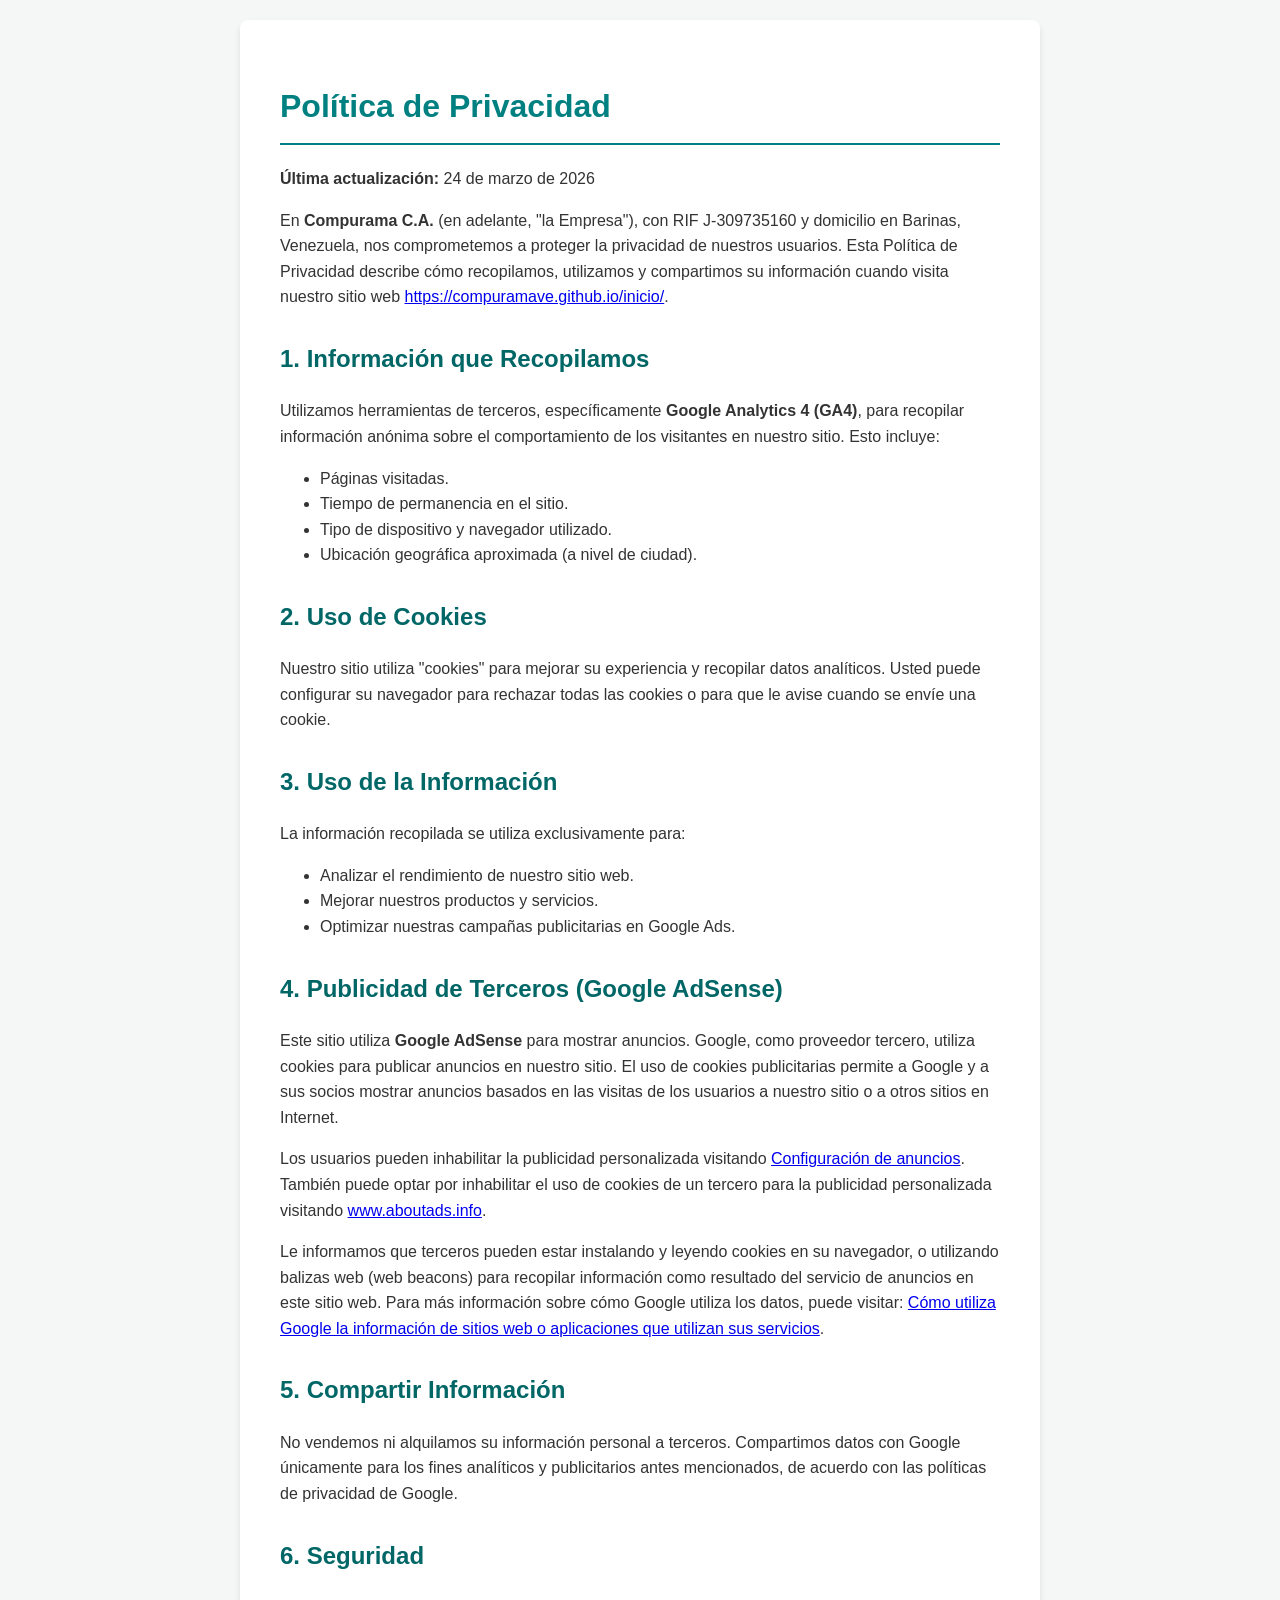
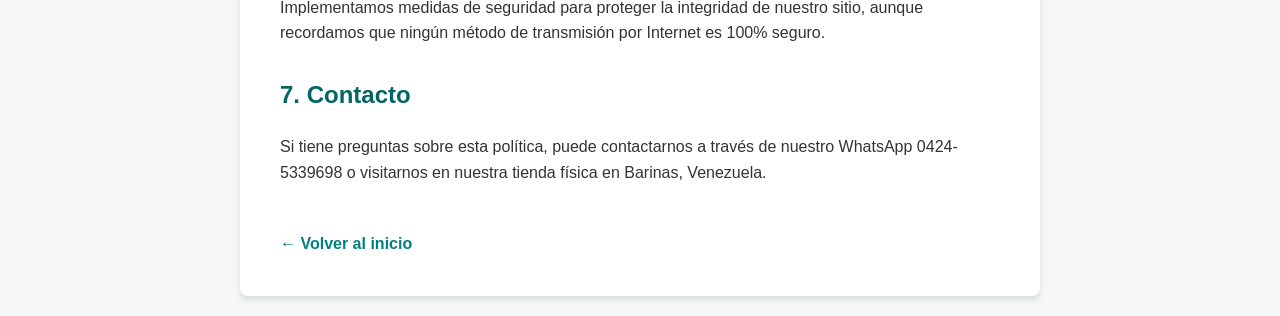
<file: privacidad.html>
<!DOCTYPE html>
<html lang="es">
<head>
    <meta charset="UTF-8">
    <meta name="google-adsense-account" content="ca-pub-1525892082687811">
    <meta name="viewport" content="width=device-width, initial-scale=1.0">
    <title>Política de Privacidad | Compurama C.A.</title>
    <style>
        body { font-family: 'Segoe UI', Tahoma, Geneva, Verdana, sans-serif; line-height: 1.6; color: #333; max-width: 800px; margin: 0 auto; padding: 20px; background-color: #f4f7f6; }
        .container { background: #fff; padding: 40px; border-radius: 8px; box-shadow: 0 4px 6px rgba(0,0,0,0.1); }
        h1 { color: #008080; border-bottom: 2px solid #008080; padding-bottom: 10px; }
        h2 { color: #006666; margin-top: 30px; }
        p { margin-bottom: 15px; }
        .back-link { display: inline-block; margin-top: 30px; color: #008080; text-decoration: none; font-weight: bold; }
        .back-link:hover { text-decoration: underline; }
    </style>

    <!-- Google AdSense -->
    <script async src="https://pagead2.googlesyndication.com/pagead/js/adsbygoogle.js?client=ca-pub-1525892082687811"
     crossorigin="anonymous"></script>
</head>
<body>
    <div class="container">
        <h1>Política de Privacidad</h1>
        <p><strong>Última actualización:</strong> 24 de marzo de 2026</p>

        <p>En <strong>Compurama C.A.</strong> (en adelante, "la Empresa"), con RIF J-309735160 y domicilio en Barinas, Venezuela, nos comprometemos a proteger la privacidad de nuestros usuarios. Esta Política de Privacidad describe cómo recopilamos, utilizamos y compartimos su información cuando visita nuestro sitio web <a href="https://compuramave.github.io/inicio/">https://compuramave.github.io/inicio/</a>.</p>

        <h2>1. Información que Recopilamos</h2>
        <p>Utilizamos herramientas de terceros, específicamente <strong>Google Analytics 4 (GA4)</strong>, para recopilar información anónima sobre el comportamiento de los visitantes en nuestro sitio. Esto incluye:</p>
        <ul>
            <li>Páginas visitadas.</li>
            <li>Tiempo de permanencia en el sitio.</li>
            <li>Tipo de dispositivo y navegador utilizado.</li>
            <li>Ubicación geográfica aproximada (a nivel de ciudad).</li>
        </ul>

        <h2>2. Uso de Cookies</h2>
        <p>Nuestro sitio utiliza "cookies" para mejorar su experiencia y recopilar datos analíticos. Usted puede configurar su navegador para rechazar todas las cookies o para que le avise cuando se envíe una cookie.</p>

        <h2>3. Uso de la Información</h2>
        <p>La información recopilada se utiliza exclusivamente para:</p>
        <ul>
            <li>Analizar el rendimiento de nuestro sitio web.</li>
            <li>Mejorar nuestros productos y servicios.</li>
            <li>Optimizar nuestras campañas publicitarias en Google Ads.</li>
        </ul>

        <h2>4. Publicidad de Terceros (Google AdSense)</h2>
        <p>Este sitio utiliza <strong>Google AdSense</strong> para mostrar anuncios. Google, como proveedor tercero, utiliza cookies para publicar anuncios en nuestro sitio. El uso de cookies publicitarias permite a Google y a sus socios mostrar anuncios basados en las visitas de los usuarios a nuestro sitio o a otros sitios en Internet.</p>
        <p>Los usuarios pueden inhabilitar la publicidad personalizada visitando <a href="https://www.google.com/settings/ads" target="_blank">Configuración de anuncios</a>. También puede optar por inhabilitar el uso de cookies de un tercero para la publicidad personalizada visitando <a href="http://www.aboutads.info/choices/" target="_blank">www.aboutads.info</a>.</p>
        <p>Le informamos que terceros pueden estar instalando y leyendo cookies en su navegador, o utilizando balizas web (web beacons) para recopilar información como resultado del servicio de anuncios en este sitio web. Para más información sobre cómo Google utiliza los datos, puede visitar: <a href="https://policies.google.com/technologies/partner-sites" target="_blank">Cómo utiliza Google la información de sitios web o aplicaciones que utilizan sus servicios</a>.</p>

        <h2>5. Compartir Información</h2>
        <p>No vendemos ni alquilamos su información personal a terceros. Compartimos datos con Google únicamente para los fines analíticos y publicitarios antes mencionados, de acuerdo con las políticas de privacidad de Google.</p>

        <h2>6. Seguridad</h2>
        <p>Implementamos medidas de seguridad para proteger la integridad de nuestro sitio, aunque recordamos que ningún método de transmisión por Internet es 100% seguro.</p>

        <h2>7. Contacto</h2>
        <p>Si tiene preguntas sobre esta política, puede contactarnos a través de nuestro WhatsApp 0424-5339698 o visitarnos en nuestra tienda física en Barinas, Venezuela.</p>

        <a href="index.html" class="back-link">← Volver al inicio</a>
    </div>
</body>
</html>
</file>
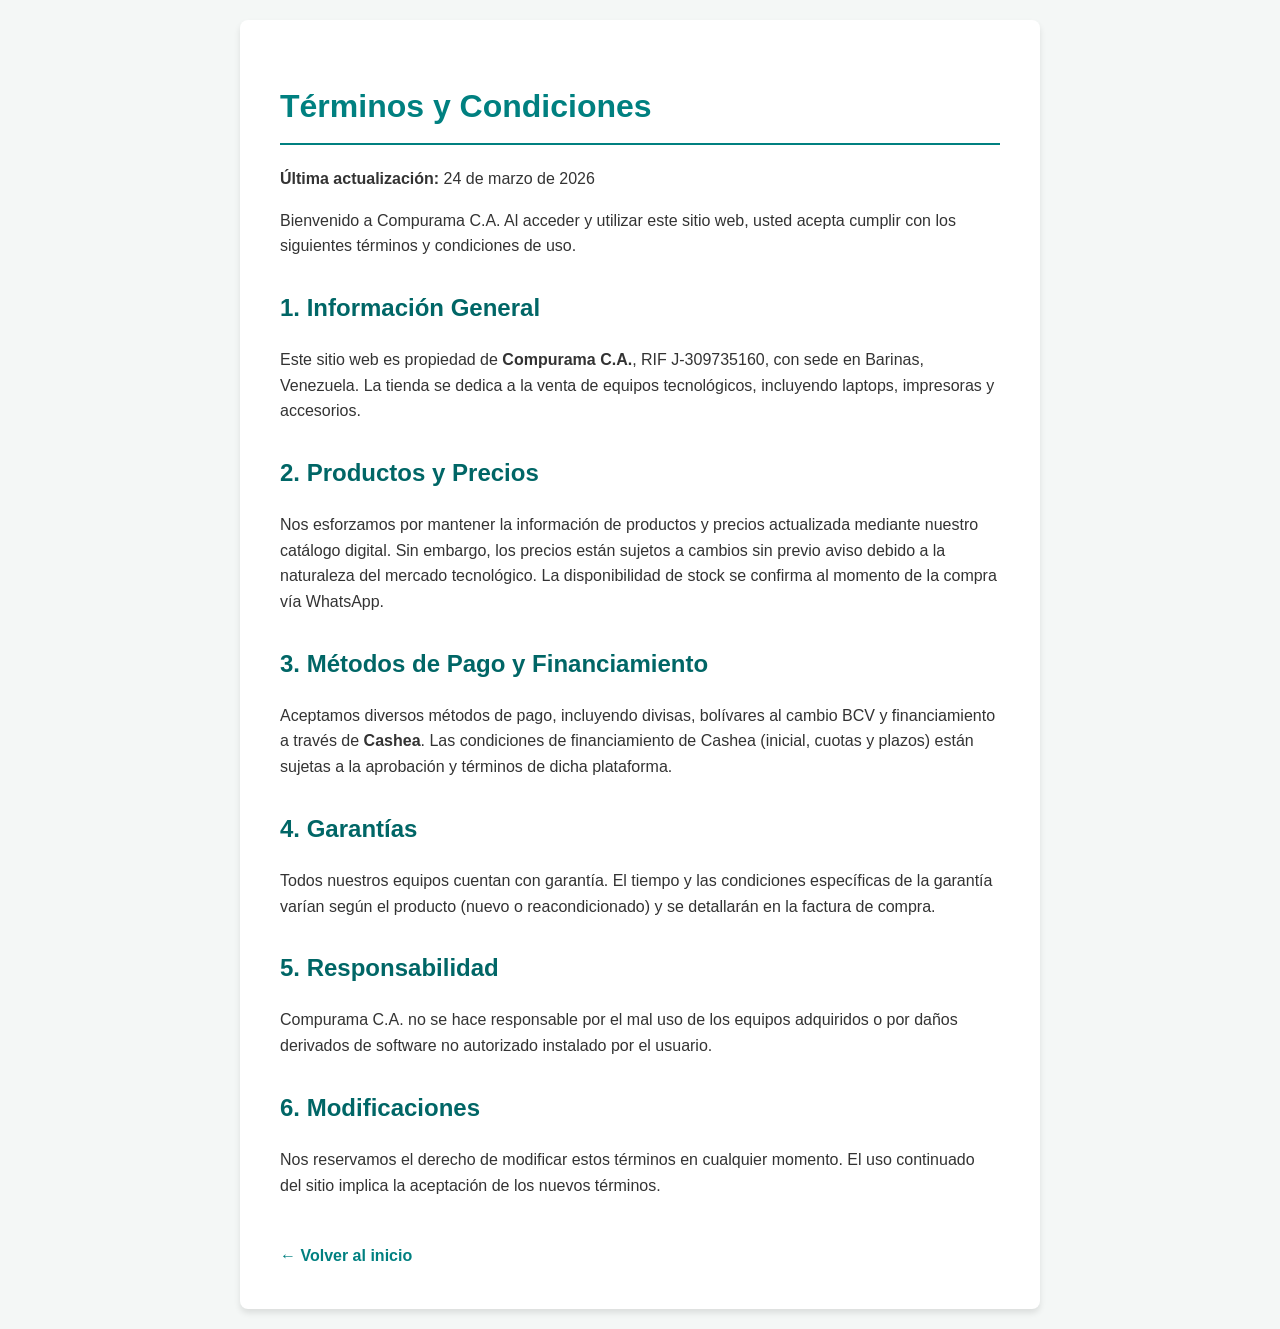
<file: terminos.html>
<!DOCTYPE html>
<html lang="es">
<head>
    <meta charset="UTF-8">
    <meta name="google-adsense-account" content="ca-pub-1525892082687811">
    <meta name="viewport" content="width=device-width, initial-scale=1.0">
    <title>Términos y Condiciones | Compurama C.A.</title>
    <style>
        body { font-family: 'Segoe UI', Tahoma, Geneva, Verdana, sans-serif; line-height: 1.6; color: #333; max-width: 800px; margin: 0 auto; padding: 20px; background-color: #f4f7f6; }
        .container { background: #fff; padding: 40px; border-radius: 8px; box-shadow: 0 4px 6px rgba(0,0,0,0.1); }
        h1 { color: #008080; border-bottom: 2px solid #008080; padding-bottom: 10px; }
        h2 { color: #006666; margin-top: 30px; }
        p { margin-bottom: 15px; }
        .back-link { display: inline-block; margin-top: 30px; color: #008080; text-decoration: none; font-weight: bold; }
        .back-link:hover { text-decoration: underline; }
    </style>

    <!-- Google AdSense -->
    <script async src="https://pagead2.googlesyndication.com/pagead/js/adsbygoogle.js?client=ca-pub-1525892082687811"
     crossorigin="anonymous"></script>
</head>
<body>
    <div class="container">
        <h1>Términos y Condiciones</h1>
        <p><strong>Última actualización:</strong> 24 de marzo de 2026</p>

        <p>Bienvenido a Compurama C.A. Al acceder y utilizar este sitio web, usted acepta cumplir con los siguientes términos y condiciones de uso.</p>

        <h2>1. Información General</h2>
        <p>Este sitio web es propiedad de <strong>Compurama C.A.</strong>, RIF J-309735160, con sede en Barinas, Venezuela. La tienda se dedica a la venta de equipos tecnológicos, incluyendo laptops, impresoras y accesorios.</p>

        <h2>2. Productos y Precios</h2>
        <p>Nos esforzamos por mantener la información de productos y precios actualizada mediante nuestro catálogo digital. Sin embargo, los precios están sujetos a cambios sin previo aviso debido a la naturaleza del mercado tecnológico. La disponibilidad de stock se confirma al momento de la compra vía WhatsApp.</p>

        <h2>3. Métodos de Pago y Financiamiento</h2>
        <p>Aceptamos diversos métodos de pago, incluyendo divisas, bolívares al cambio BCV y financiamiento a través de <strong>Cashea</strong>. Las condiciones de financiamiento de Cashea (inicial, cuotas y plazos) están sujetas a la aprobación y términos de dicha plataforma.</p>

        <h2>4. Garantías</h2>
        <p>Todos nuestros equipos cuentan con garantía. El tiempo y las condiciones específicas de la garantía varían según el producto (nuevo o reacondicionado) y se detallarán en la factura de compra.</p>

        <h2>5. Responsabilidad</h2>
        <p>Compurama C.A. no se hace responsable por el mal uso de los equipos adquiridos o por daños derivados de software no autorizado instalado por el usuario.</p>

        <h2>6. Modificaciones</h2>
        <p>Nos reservamos el derecho de modificar estos términos en cualquier momento. El uso continuado del sitio implica la aceptación de los nuevos términos.</p>

        <a href="index.html" class="back-link">← Volver al inicio</a>
    </div>
</body>
</html>
</file>
<file: styles.css>
/* Google Fonts are loaded via <link rel="preload"> in index.html for performance.
   The @import was removed because it creates a render-blocking chain:
   HTML → styles.css → @import → fonts.googleapis.com */

:root {
  /* Branding Palette - Corporate Tech Modern */
  --primary: #061224;
  /* Azul Marino / Oxford (Fondo) */
  --primary-light: #0d1e38;
  --accent: #0047AB;
  /* Azul Real / Cobalto */
  --accent-light: #0066D4;
  --cyan: #00E5FF;
  /* Azul Eléctrico / Cyan (Acento y centro) */
  --cyan-light: #48cae4;
  --white: #ffffff;
  --gray-100: #f0f4f8;
  --gray-200: #d9e2ec;
  --gray-300: #bcccdc;
  --gray-500: #546e7a; /* Adjusted for WCAG AA contrast ratio (≥4.5:1 on white) */
  --gray-700: #334e68;
  --gray-900: #102a43;
  --success: #10b981;
  --warning: #f59e0b;
  --danger: #ef4444;
  --gradient-brand: linear-gradient(135deg, var(--accent) 0%, var(--cyan) 100%);
  --gradient-dark: linear-gradient(135deg, var(--primary) 0%, #0a1f3d 100%);
  --gradient-hero: linear-gradient(135deg, var(--primary) 0%, #0d2137 50%, var(--primary) 100%);
  --shadow-sm: 0 1px 3px rgba(0, 0, 0, 0.12);
  --shadow-md: 0 4px 20px rgba(0, 0, 0, 0.15);
  --shadow-lg: 0 10px 40px rgba(0, 0, 0, 0.2);
  --shadow-glow: 0 0 30px rgba(0, 102, 204, 0.3);
  --radius: 16px;
  --radius-sm: 8px;
  --radius-lg: 24px;
  --transition: all 0.3s cubic-bezier(0.4, 0, 0.2, 1);
}

*,
*::before,
*::after {
  box-sizing: border-box;
  margin: 0;
  padding: 0;
}

html {
  scroll-behavior: smooth;
  scroll-padding-top: 80px;
}

body {
  font-family: 'Inter', sans-serif;
  background: var(--gray-100);
  color: var(--gray-900);
  line-height: 1.6;
  overflow-x: hidden;
}

h1,
h2,
h3,
h4,
h5,
h6 {
  font-family: 'Outfit', sans-serif;
  line-height: 1.2;
}

.font-primary {
  font-family: 'Outfit', sans-serif;
  font-weight: 900;
  letter-spacing: -1.5px;
}

.font-secondary {
  font-family: 'Inter', sans-serif;
  font-weight: 300;
  letter-spacing: 3px;
  text-transform: uppercase;
}

a {
  text-decoration: none;
  color: inherit;
}

img {
  max-width: 100%;
  height: auto;
  display: block;
}

button {
  cursor: pointer;
  border: none;
  font-family: inherit;
}

ul {
  list-style: none;
}

.container {
  max-width: 1280px;
  margin: 0 auto;
  padding: 0 24px;
}

/* ===== NAVBAR ===== */
.navbar {
  position: fixed;
  top: 0;
  left: 0;
  width: 100%;
  z-index: 1000;
  background: transparent;
  transition: var(--transition);
}

.navbar.scrolled {
  background: rgba(10, 22, 40, 0.95);
  backdrop-filter: blur(20px);
  box-shadow: 0 4px 30px rgba(0, 0, 0, 0.3);
}

.navbar .container {
  padding-top: 16px;
  padding-bottom: 16px;
  display: flex;
  align-items: center;
  justify-content: space-between;
  transition: padding 0.3s ease;
}

.navbar.scrolled .container {
  padding-top: 10px;
  padding-bottom: 10px;
}

.nav-logo {
  display: flex;
  align-items: center;
  gap: 12px;
  text-decoration: none;
}

.nav-logo img {
  height: 42px;
  transition: var(--transition);
}

@media (max-width: 480px) {
  .nav-logo img {
    height: 38px;
  }
}

.brand-name {
  font-size: 1.6rem;
  font-weight: 800;
  color: #fff;
  letter-spacing: -0.5px;
  background: linear-gradient(135deg, #fff 60%, var(--cyan) 100%);
  -webkit-background-clip: text;
  background-clip: text;
  -webkit-text-fill-color: transparent;
}

@media (max-width: 480px) {
  .brand-name {
    display: none;
  }
}

.navbar.scrolled .nav-logo img {
  height: 38px;
}

.nav-links {
  display: flex;
  gap: 32px;
  align-items: center;
}

.nav-links a {
  color: var(--white);
  font-weight: 500;
  font-size: 0.95rem;
  position: relative;
  transition: var(--transition);
}

.nav-links a::after {
  content: '';
  position: absolute;
  bottom: -4px;
  left: 0;
  width: 0;
  height: 2px;
  background: var(--gradient-brand);
  transition: var(--transition);
  border-radius: 2px;
}

.nav-links a:hover::after,
.nav-links a.active::after {
  width: 100%;
}

.nav-links a:hover {
  color: var(--cyan-light);
}

.nav-actions {
  display: flex;
  align-items: center;
  gap: 12px;
}

@media (max-width: 480px) {
  .nav-actions {
    gap: 8px;
  }
}

.search-toggle,
.cart-toggle {
  background: rgba(255, 255, 255, 0.1);
  border: 1px solid rgba(255, 255, 255, 0.15);
  color: var(--white);
  width: 42px;
  height: 42px;
  border-radius: 50%;
  display: flex;
  align-items: center;
  justify-content: center;
  transition: var(--transition);
  position: relative;
  font-size: 1.1rem;
}

.search-toggle:hover,
.cart-toggle:hover {
  background: var(--accent);
  border-color: var(--accent);
  transform: translateY(-2px);
  box-shadow: var(--shadow-glow);
}

.cart-count {
  position: absolute;
  top: -4px;
  right: -4px;
  background: var(--danger);
  color: var(--white);
  font-size: 0.7rem;
  font-weight: 700;
  width: 20px;
  height: 20px;
  border-radius: 50%;
  display: flex;
  align-items: center;
  justify-content: center;
  transform: scale(0);
  transition: var(--transition);
}

.cart-count.show {
  transform: scale(1);
}

/* SEARCH BAR */
.search-bar {
  position: fixed;
  top: 0;
  left: 0;
  width: 100%;
  height: 80px;
  background: var(--navy);
  border-bottom: 1px solid rgba(255, 255, 255, 0.1);
  display: flex;
  align-items: center;
  z-index: 2000;
  transform: translateY(-100%);
  transition: var(--transition);
  box-shadow: 0 10px 30px rgba(0, 0, 0, 0.3);
}

.search-bar.open {
  transform: translateY(0);
}

.search-bar .container {
  display: flex;
  align-items: center;
  gap: 20px;
}

.search-bar input {
  flex: 1;
  background: rgba(255, 255, 255, 0.05);
  border: 1px solid rgba(255, 255, 255, 0.1);
  padding: 12px 20px;
  border-radius: 8px;
  color: #fff;
  font-family: inherit;
  font-size: 1.1rem;
  outline: none;
}

.search-bar input:focus {
  border-color: var(--cyan);
  background: rgba(255, 255, 255, 0.08);
}

.search-close {
  background: none;
  border: none;
  color: #fff;
  font-size: 1.5rem;
  cursor: pointer;
  padding: 10px;
  transition: var(--transition);
}

.search-close:hover {
  color: var(--cyan);
  transform: rotate(90deg);
}

.mobile-toggle {
  display: none;
  background: none;
  border: none;
  color: var(--white);
  font-size: 1.5rem;
  cursor: pointer;
  padding: 8px;
}

/* ===== HERO ===== */
.hero {
  min-height: 100vh;
  display: flex;
  align-items: center;
  background: var(--gradient-hero);
  position: relative;
  overflow: hidden;
  padding-top: 80px;
}

.hero::before {
  content: '';
  position: absolute;
  inset: 0;
  background: radial-gradient(circle at 70% 50%, rgba(0, 102, 204, 0.15) 0%, transparent 60%),
    radial-gradient(circle at 30% 80%, rgba(0, 180, 216, 0.1) 0%, transparent 50%);
}

.hero-grid {
  display: grid;
  grid-template-columns: 1fr 1fr;
  gap: 60px;
  align-items: center;
  position: relative;
  z-index: 2;
}

.hero-content {
  color: var(--white);
}

.hero-badge {
  display: inline-flex;
  align-items: center;
  gap: 8px;
  background: rgba(0, 180, 216, 0.15);
  border: 1px solid rgba(0, 180, 216, 0.3);
  padding: 8px 20px;
  border-radius: 50px;
  font-size: 0.85rem;
  color: var(--cyan-light);
  margin-bottom: 24px;
  animation: fadeInUp 0.6s ease;
}

.hero-badge span {
  font-size: 1.1rem;
}

.hero-content h1 {
  font-size: clamp(2.8rem, 5vw, 4.5rem);
  font-weight: 900;
  letter-spacing: -2px;
  font-family: 'Outfit', sans-serif;
  margin-bottom: 20px;
  animation: fadeInUp 0.6s ease 0.1s both;
}

.hero-content h1 .gradient-text {
  background: var(--gradient-brand);
  -webkit-background-clip: text;
  -webkit-text-fill-color: transparent;
  background-clip: text;
}

.hero-content p {
  font-size: 1.15rem;
  color: var(--gray-300);
  margin-bottom: 36px;
  max-width: 500px;
  animation: fadeInUp 0.6s ease 0.2s both;
}

.hero-buttons {
  display: flex;
  gap: 16px;
  margin-bottom: 40px;
  flex-wrap: wrap;
  align-items: center;
  animation: fadeInUp 0.6s ease 0.3s both;
}

.cashea-hero-badge {
  display: flex;
  align-items: center;
  gap: 8px;
  background: rgba(100, 50, 255, 0.1);
  padding: 8px 16px;
  border-radius: 50px;
  border: 1px solid rgba(100, 50, 255, 0.3);
}

.cashea-hero-badge img {
  height: 20px;
  border-radius: 50%;
  /* Fix black corners if it's a circular logo in a square jpg */
  object-fit: cover;
}

.cashea-hero-badge span {
  font-size: 0.85rem;
  font-weight: 600;
  color: #fff;
}

.btn {
  display: inline-flex;
  align-items: center;
  gap: 8px;
  padding: 14px 32px;
  border-radius: 50px;
  font-weight: 600;
  font-size: 1rem;
  transition: var(--transition);
}

.btn-primary {
  background: var(--gradient-brand);
  color: var(--white);
  box-shadow: 0 4px 20px rgba(0, 102, 204, 0.4);
}

.btn-primary:hover {
  transform: translateY(-3px);
  box-shadow: 0 8px 30px rgba(0, 102, 204, 0.5);
}

.btn-outline {
  background: transparent;
  color: var(--white);
  border: 2px solid rgba(255, 255, 255, 0.3);
}

.btn-outline:hover {
  border-color: var(--cyan);
  color: var(--cyan);
  transform: translateY(-3px);
}

.hero-image {
  display: flex;
  justify-content: center;
  align-items: center;
  animation: float 6s ease-in-out infinite;
}

.hero-image img {
  max-height: 500px;
  filter: drop-shadow(0 20px 60px rgba(0, 102, 204, 0.3));
}

/* Stats bar */
.hero-stats {
  display: flex;
  gap: 48px;
  margin-top: 48px;
  animation: fadeInUp 0.6s ease 0.4s both;
}

.stat-item {
  text-align: left;
}

.stat-number {
  font-family: 'Outfit', sans-serif;
  font-size: 2rem;
  font-weight: 800;
  background: var(--gradient-brand);
  -webkit-background-clip: text;
  -webkit-text-fill-color: transparent;
  background-clip: text;
}

.stat-label {
  font-size: 0.85rem;
  color: var(--gray-500);
  margin-top: 2px;
}

/* ===== CATEGORIES ===== */
.categories {
  padding: 100px 0;
}

.section-header {
  text-align: center;
  margin-bottom: 60px;
}

.section-tag {
  display: inline-flex;
  align-items: center;
  gap: 6px;
  background: rgba(0, 102, 204, 0.08);
  color: var(--accent);
  padding: 6px 18px;
  border-radius: 50px;
  font-size: 0.85rem;
  font-weight: 600;
  margin-bottom: 16px;
}

.section-header h2 {
  font-size: clamp(2rem, 3.5vw, 2.8rem);
  font-weight: 800;
  color: var(--primary);
}

.section-header p {
  color: var(--gray-500);
  font-size: 1.05rem;
  margin-top: 12px;
  max-width: 600px;
  margin-left: auto;
  margin-right: auto;
}

.categories-grid {
  display: grid;
  grid-template-columns: repeat(4, 1fr);
  gap: 24px;
}

/* Removed categories-grid-7/9 as we now use carousel */

.category-card {
  background: var(--white);
  border-radius: var(--radius);
  padding: 40px 24px;
  text-align: center;
  transition: var(--transition);
  border: 1px solid rgba(0, 0, 0, 0.06);
  cursor: pointer;
  position: relative;
  overflow: hidden;
}

.category-card::before {
  content: '';
  position: absolute;
  inset: 0;
  background: var(--gradient-brand);
  opacity: 0;
  transition: var(--transition);
}

.category-card:hover {
  transform: translateY(-8px);
  box-shadow: var(--shadow-lg);
}

.category-card:hover::before {
  opacity: 1;
}

.category-card>* {
  position: relative;
  z-index: 1;
}

.category-icon {
  width: 70px;
  height: 70px;
  border-radius: var(--radius-sm);
  background: rgba(0, 102, 204, 0.08);
  display: flex;
  align-items: center;
  justify-content: center;
  margin: 0 auto 20px;
  font-size: 1.8rem;
  transition: var(--transition);
}

.category-card:hover .category-icon {
  background: rgba(255, 255, 255, 0.2);
}

.category-card .category-title {
  display: block;
  font-size: 1.15rem;
  font-weight: bold;
  margin-bottom: 8px;
  transition: var(--transition);
}

.category-card p {
  font-size: 0.9rem;
  color: var(--gray-500);
  transition: var(--transition);
}

.category-card:hover .category-title,
.category-card:hover p {
  color: var(--white);
}

/* ===== BESTSELLERS CAROUSEL ===== */
.bestsellers {
  padding: 100px 0;
  background: var(--white);
}

.carousel-container {
  position: relative;
  display: flex;
  align-items: center;
  max-width: 100%;
}

.carousel-track-wrapper {
  overflow: hidden;
  width: 100%;
  padding: 20px 0;
}

.carousel-track {
  display: flex;
  transition: transform 0.5s ease-in-out;
  gap: 24px;
  will-change: transform;
}

/* Reducimos el ancho de las tarjetas dentro del carrusel para móvil y web */
.carousel-track .product-card {
  min-width: 280px;
  flex: 0 0 280px;
}

.carousel-track .category-card {
  min-width: 200px;
  flex: 0 0 200px;
}

.carousel-btn {
  position: absolute;
  top: 50%;
  transform: translateY(-50%);
  z-index: 10;
  width: 48px;
  height: 48px;
  border-radius: 50%;
  background: var(--white);
  color: var(--primary);
  border: 1px solid var(--gray-200);
  box-shadow: var(--shadow-md);
  font-size: 1.5rem;
  display: flex;
  align-items: center;
  justify-content: center;
  cursor: pointer;
  transition: var(--transition);
}

.carousel-btn:hover {
  background: var(--gradient-brand);
  color: var(--white);
  border-color: transparent;
  transform: translateY(-50%) scale(1.1);
}

.prev-btn {
  left: -20px;
}

.next-btn {
  right: -20px;
}

@media (max-width: 768px) {
  .prev-btn {
    left: -10px;
  }

  .next-btn {
    right: -10px;
  }
}

/* ===== PRODUCTS ===== */
.products {
  padding: 100px 0;
}

.products-dark {
  background: var(--gradient-dark);
}

.products-dark .section-header h2 {
  color: var(--white);
}

.products-dark .section-tag {
  background: rgba(0, 180, 216, 0.15);
  color: var(--cyan-light);
}

.products-dark .section-header p {
  color: var(--gray-300);
}

.products-toolbar {
  display: flex;
  justify-content: space-between;
  align-items: center;
  margin-bottom: 40px;
  flex-wrap: wrap;
  gap: 16px;
}

.filter-buttons {
  display: flex;
  gap: 10px;
  flex-wrap: wrap;
}

.filter-btn {
  padding: 8px 22px;
  border-radius: 50px;
  font-size: 0.88rem;
  font-weight: 500;
  background: var(--white);
  color: var(--gray-700);
  border: 1px solid var(--gray-200);
  transition: var(--transition);
}

.filter-btn.active,
.filter-btn:hover {
  background: var(--gradient-brand);
  color: var(--white);
  border-color: transparent;
}

.products-dark .filter-btn {
  background: rgba(255, 255, 255, 0.08);
  color: var(--gray-300);
  border-color: rgba(255, 255, 255, 0.1);
}

.products-dark .filter-btn.active,
.products-dark .filter-btn:hover {
  background: var(--gradient-brand);
  color: var(--white);
}

.products-grid {
  display: grid;
  grid-template-columns: repeat(auto-fill, minmax(280px, 1fr));
  gap: 28px;
}

.product-card {
  background: var(--white);
  border-radius: var(--radius);
  overflow: hidden;
  transition: var(--transition);
  border: 1px solid rgba(0, 0, 0, 0.06);
  position: relative;
}

.product-card:hover {
  transform: translateY(-8px);
  box-shadow: var(--shadow-lg);
}

.products-dark .product-card {
  background: rgba(255, 255, 255, 0.05);
  border-color: rgba(255, 255, 255, 0.08);
  /* Removed backdrop-filter: blur(10px) for GPU performance */
}

.product-badge {
  position: absolute;
  top: 16px;
  left: 16px;
  z-index: 5;
  padding: 4px 14px;
  border-radius: 50px;
  font-size: 0.75rem;
  font-weight: 700;
  text-transform: uppercase;
  letter-spacing: 0.5px;
}

.badge-new {
  background: var(--success);
  color: var(--white);
}

.badge-sale {
  background: var(--danger);
  color: var(--white);
}

.badge-top {
  background: var(--warning);
  color: var(--white);
}

.product-image {
  height: 240px;
  display: flex;
  align-items: center;
  justify-content: center;
  padding: 30px;
  /* More breathing room */
  background: transparent;
  position: relative;
  overflow: hidden;
}

.products-dark .product-image {
  background: transparent;
}

.product-image img {
  max-width: 100%;
  max-height: 100%;
  object-fit: contain;
  transition: transform 0.5s cubic-bezier(0.4, 0, 0.2, 1);
  filter: drop-shadow(0 15px 35px rgba(0, 0, 0, 0.4));
  pointer-events: none;
}

.product-card:hover .product-image img {
  transform: scale(1.08);
}

.products-dark .product-image img {
  filter: drop-shadow(0 15px 30px rgba(0, 0, 0, 0.5));
  mix-blend-mode: multiply;
  /* Removes white background on dark cards */
}

.product-card:hover .product-image img {
  transform: scale(1.05) translateY(-5px);
}

.product-actions {
  position: absolute;
  bottom: -50px;
  left: 50%;
  transform: translateX(-50%);
  display: flex;
  gap: 8px;
  transition: var(--transition);
}

.product-card:hover .product-actions {
  bottom: 16px;
}

.action-btn {
  width: 40px;
  height: 40px;
  border-radius: 50%;
  background: var(--white);
  color: var(--primary);
  display: flex;
  align-items: center;
  justify-content: center;
  box-shadow: var(--shadow-md);
  transition: var(--transition);
  font-size: 0.95rem;
}

.action-btn:hover {
  background: var(--accent);
  color: var(--white);
}

.product-info {
  padding: 20px;
}

.product-brand {
  font-size: 0.78rem;
  font-weight: 600;
  color: var(--accent);
  text-transform: uppercase;
  letter-spacing: 1px;
  margin-bottom: 6px;
}

.products-dark .product-brand {
  color: var(--cyan-light);
}

.product-title {
  font-family: 'Outfit', sans-serif;
  font-size: 1.05rem;
  font-weight: 700;
  margin-bottom: 8px;
  display: -webkit-box;
  -webkit-line-clamp: 3;
  line-clamp: 3;
  -webkit-box-orient: vertical;
  overflow: hidden;
  line-height: 1.2;
}

.products-dark .product-title {
  color: var(--white);
}

.product-specs {
  display: flex;
  gap: 12px;
  flex-wrap: wrap;
  margin-bottom: 12px;
}

.spec-tag {
  font-size: 0.72rem;
  padding: 3px 10px;
  border-radius: 50px;
  background: rgba(0, 102, 204, 0.06);
  color: var(--accent);
  font-weight: 500;
}

.products-dark .spec-tag {
  background: rgba(0, 180, 216, 0.1);
  color: var(--cyan-light);
}

.product-footer {
  display: flex;
  align-items: center;
  justify-content: space-between;
  padding-top: 12px;
  border-top: 1px solid var(--gray-100);
}

.products-dark .product-footer {
  border-color: rgba(255, 255, 255, 0.08);
}

.product-price {
  font-family: 'Outfit', sans-serif;
  font-size: 1.4rem;
  font-weight: 800;
  color: var(--primary);
}

.products-dark .product-price {
  color: var(--white);
}

.product-price small {
  font-size: 0.75rem;
  font-weight: 500;
  color: var(--gray-500);
}

.btn-add-cart {
  background: var(--gradient-brand);
  color: var(--white);
  padding: 10px 20px;
  border-radius: 50px;
  font-weight: 600;
  font-size: 0.85rem;
  transition: var(--transition);
  display: flex;
  align-items: center;
  gap: 6px;
}

.btn-add-cart:hover {
  transform: scale(1.05);
  box-shadow: var(--shadow-glow);
}

/* ===== ABOUT ===== */
.about {
  padding: 100px 0;
  background: var(--white);
}

.about-grid {
  display: grid;
  grid-template-columns: 1fr 1fr;
  gap: 80px;
  align-items: center;
}

.about-image {
  position: relative;
}

.about-image img {
  max-height: 450px;
  margin: 0 auto;
  filter: drop-shadow(0 20px 40px rgba(0, 102, 204, 0.15));
}

.about-content h2 {
  font-size: 2.5rem;
  font-weight: 800;
  margin-bottom: 20px;
}

.about-content p {
  color: var(--gray-500);
  margin-bottom: 16px;
  font-size: 1.05rem;
}

.about-features {
  margin-top: 32px;
  display: grid;
  grid-template-columns: 1fr 1fr;
  gap: 20px;
}

.feature-item {
  display: flex;
  align-items: flex-start;
  gap: 12px;
  padding: 16px;
  background: var(--gray-100);
  border-radius: var(--radius-sm);
}

.feature-icon {
  width: 40px;
  height: 40px;
  border-radius: 10px;
  flex-shrink: 0;
  background: var(--gradient-brand);
  color: var(--white);
  display: flex;
  align-items: center;
  justify-content: center;
  font-size: 1.1rem;
}

.feature-item h4 {
  font-size: 0.95rem;
  margin-bottom: 4px;
}

.feature-item p {
  font-size: 0.82rem;
  color: var(--gray-500);
}

/* ===== CONTACT ===== */
.contact {
  padding: 100px 0;
  background: var(--gradient-dark);
  color: var(--white);
}

.contact .section-header h2 {
  color: var(--white);
}

.contact .section-tag {
  background: rgba(0, 180, 216, 0.15);
  color: var(--cyan-light);
}

.contact .section-header p {
  color: var(--gray-300);
}

.contact-grid {
  display: grid;
  grid-template-columns: repeat(3, 1fr);
  gap: 28px;
}

.contact-card {
  background: rgba(255, 255, 255, 0.05);
  backdrop-filter: blur(10px);
  border: 1px solid rgba(255, 255, 255, 0.08);
  border-radius: var(--radius);
  padding: 36px;
  text-align: center;
  transition: var(--transition);
}

.contact-card:hover {
  transform: translateY(-8px);
  background: rgba(255, 255, 255, 0.1);
  box-shadow: var(--shadow-glow);
}

.contact-card-icon {
  width: 64px;
  height: 64px;
  border-radius: 50%;
  background: var(--gradient-brand);
  margin: 0 auto 20px;
  display: flex;
  align-items: center;
  justify-content: center;
  font-size: 1.6rem;
}

.contact-card h3 {
  font-size: 1.15rem;
  margin-bottom: 8px;
}

.contact-card p {
  color: var(--gray-300);
  font-size: 0.95rem;
}

.contact-card a {
  color: var(--cyan-light);
  font-weight: 600;
  transition: var(--transition);
}

.contact-card a:hover {
  color: var(--white);
}

/* ===== FOOTER ===== */
.footer {
  background: var(--primary);
  color: var(--gray-300);
  padding: 60px 0 24px;
}

.footer-grid {
  display: grid;
  grid-template-columns: 2fr 1fr 1fr 1fr;
  gap: 40px;
  padding-bottom: 40px;
  border-bottom: 1px solid rgba(255, 255, 255, 0.08);
}

.footer-brand img {
  height: 40px;
  filter: brightness(0) invert(1);
  margin-bottom: 16px;
}

.footer-brand p {
  font-size: 0.9rem;
  line-height: 1.7;
  max-width: 300px;
}

.footer h4 {
  color: var(--white);
  font-size: 1rem;
  margin-bottom: 20px;
}

.footer ul li {
  margin-bottom: 10px;
}

.footer ul li a {
  color: var(--gray-300);
  font-size: 0.9rem;
  transition: var(--transition);
}

.footer ul li a:hover {
  color: var(--cyan-light);
  padding-left: 6px;
}

.footer-social {
  display: flex;
  gap: 12px;
  margin-top: 20px;
}

.footer-social a {
  width: 40px;
  height: 40px;
  border-radius: 50%;
  background: rgba(255, 255, 255, 0.08);
  display: flex;
  align-items: center;
  justify-content: center;
  color: var(--gray-300);
  transition: var(--transition);
  font-size: 1.1rem;
}

.footer-social a:hover {
  background: var(--gradient-brand);
  color: var(--white);
  transform: translateY(-3px);
}

.footer-cashea-wrapper {
  width: 40px;
  height: 40px;
  border-radius: 50%;
  background: rgba(255, 255, 255, 0.08);
  display: flex;
  align-items: center;
  justify-content: center;
  transition: var(--transition);
  cursor: pointer;
}

.footer-cashea-wrapper:hover {
  background: #6432ff; /* Cashea purple */
  transform: translateY(-3px);
}

.footer-cashea {
  width: 24px;
  height: 24px;
  border-radius: 50%;
  object-fit: cover;
}

.footer-trustpilot {
  margin-top: 25px;
  display: flex;
  flex-direction: column;
  align-items: flex-start;
  gap: 10px;
  border-top: 1px solid rgba(255, 255, 255, 0.05);
  padding-top: 15px;
}

.trustpilot-label {
  font-size: 0.7rem;
  color: var(--gray-500);
  text-transform: uppercase;
  letter-spacing: 1.5px;
  font-weight: 700;
}

.footer-bottom {
  display: flex;
  justify-content: space-between;
  align-items: center;
  padding-top: 24px;
  font-size: 0.85rem;
}

/* ===== CART SIDEBAR ===== */
.cart-overlay {
  position: fixed;
  inset: 0;
  background: rgba(0, 0, 0, 0.6);
  z-index: 2000;
  opacity: 0;
  visibility: hidden;
  transition: var(--transition);
  backdrop-filter: blur(4px);
}

.cart-overlay.open {
  opacity: 1;
  visibility: visible;
}

.cart-sidebar {
  position: fixed;
  top: 0;
  right: -450px;
  width: 420px;
  max-width: 90vw;
  height: 100vh;
  background: var(--white);
  z-index: 2001;
  transition: all 0.4s cubic-bezier(0.4, 0, 0.2, 1);
  display: flex;
  flex-direction: column;
  box-shadow: -10px 0 40px rgba(0, 0, 0, 0.2);
}

.cart-sidebar.open {
  right: 0;
}

.cart-header {
  display: flex;
  justify-content: space-between;
  align-items: center;
  padding: 24px;
  border-bottom: 1px solid var(--gray-200);
}

.cart-header h2 {
  font-size: 1.3rem;
}

.cart-close {
  background: var(--gray-100);
  width: 36px;
  height: 36px;
  border-radius: 50%;
  display: flex;
  align-items: center;
  justify-content: center;
  transition: var(--transition);
  font-size: 1.1rem;
}

.cart-close:hover {
  background: var(--danger);
  color: var(--white);
}

.cart-items {
  flex: 1;
  overflow-y: auto;
  padding: 24px;
}

.cart-item {
  display: flex;
  gap: 16px;
  padding: 16px;
  margin-bottom: 12px;
  background: var(--gray-100);
  border-radius: var(--radius-sm);
  position: relative;
}

.cart-item-img {
  width: 70px;
  height: 70px;
  object-fit: contain;
  border-radius: var(--radius-sm);
  background: var(--white);
  padding: 8px;
}

.cart-item-info h4 {
  font-size: 0.9rem;
  margin-bottom: 4px;
}

.cart-item-info p {
  font-size: 0.8rem;
  color: var(--gray-500);
}

.cart-item-price {
  font-weight: 700;
  color: var(--accent);
  font-size: 1rem;
  margin-top: 4px;
}

.cart-item-remove {
  position: absolute;
  top: 8px;
  right: 8px;
  background: none;
  color: var(--gray-500);
  font-size: 1rem;
  transition: var(--transition);
}

.cart-item-remove:hover {
  color: var(--danger);
}

.cart-item-qty {
  display: flex;
  align-items: center;
  gap: 8px;
  margin-top: 8px;
}

.qty-btn {
  width: 28px;
  height: 28px;
  border-radius: 50%;
  background: var(--white);
  border: 1px solid var(--gray-200);
  display: flex;
  align-items: center;
  justify-content: center;
  font-size: 0.9rem;
  transition: var(--transition);
}

.qty-btn:hover {
  background: var(--accent);
  color: var(--white);
  border-color: var(--accent);
}

.cart-empty {
  text-align: center;
  padding: 60px 20px;
  color: var(--gray-500);
}

.cart-empty span {
  font-size: 4rem;
  display: block;
  margin-bottom: 16px;
}

.cart-footer {
  padding: 24px;
  border-top: 1px solid var(--gray-200);
}

.cart-total {
  display: flex;
  justify-content: space-between;
  align-items: center;
  margin-bottom: 16px;
  font-size: 1.1rem;
  font-weight: 700;
}

.cart-total span:last-child {
  font-size: 1.4rem;
  color: var(--accent);
}

.btn-checkout {
  width: 100%;
  padding: 16px;
  border-radius: 50px;
  background: var(--gradient-brand);
  color: var(--white);
  font-size: 1.05rem;
  font-weight: 700;
  transition: var(--transition);
}

.btn-checkout:hover {
  transform: scale(1.02);
  box-shadow: var(--shadow-glow);
}

/* ===== PRODUCT MODAL ===== */
.modal-overlay {
  position: fixed;
  inset: 0;
  background: rgba(0, 0, 0, 0.7);
  z-index: 3000;
  opacity: 0;
  visibility: hidden;
  transition: var(--transition);
  display: flex;
  align-items: center;
  justify-content: center;
  backdrop-filter: blur(6px);
}

.modal-overlay.open {
  opacity: 1;
  visibility: visible;
}

.product-modal {
  background: var(--white);
  border-radius: var(--radius-lg);
  max-width: 900px;
  width: 90%;
  max-height: 90vh;
  overflow-y: auto;
  transform: scale(0.9) translateY(30px);
  transition: all 0.4s cubic-bezier(0.4, 0, 0.2, 1);
  box-shadow: var(--shadow-lg);
}

.modal-overlay.open .product-modal {
  transform: scale(1) translateY(0);
}

.modal-grid {
  display: grid;
  grid-template-columns: 1fr 1fr;
}

.modal-image {
  padding: 40px;
  background: var(--gray-100);
  display: flex;
  align-items: center;
  justify-content: center;
  border-radius: var(--radius-lg) 0 0 var(--radius-lg);
}

.modal-image img {
  max-height: 350px;
  object-fit: contain;
}

.modal-details {
  padding: 40px;
}

.modal-close {
  position: absolute;
  top: 20px;
  right: 20px;
  background: var(--gray-100);
  width: 40px;
  height: 40px;
  border-radius: 50%;
  display: flex;
  align-items: center;
  justify-content: center;
  font-size: 1.2rem;
  transition: var(--transition);
}

.modal-close:hover {
  background: var(--danger);
  color: var(--white);
}

.modal-details .product-brand {
  margin-bottom: 8px;
}

.modal-details h2 {
  font-size: 1.6rem;
  margin-bottom: 16px;
}

.modal-details .product-price {
  font-size: 2rem;
  margin-bottom: 20px;
  display: block;
}

.modal-description {
  color: var(--gray-500);
  font-size: 0.95rem;
  margin-bottom: 24px;
  line-height: 1.8;
  max-height: 200px;
  overflow-y: auto;
}

.modal-specs {
  margin-bottom: 24px;
}

.modal-specs h4 {
  font-size: 0.9rem;
  margin-bottom: 12px;
  color: var(--gray-700);
}

.modal-specs .spec-tag {
  margin: 0 6px 6px 0;
  display: inline-block;
}

.modal-add-cart {
  width: 100%;
  padding: 16px;
  border-radius: 50px;
  background: var(--gradient-brand);
  color: var(--white);
  font-size: 1.05rem;
  font-weight: 700;
  transition: var(--transition);
  display: flex;
  align-items: center;
  justify-content: center;
  gap: 8px;
}

.modal-add-cart:hover {
  transform: scale(1.02);
  box-shadow: var(--shadow-glow);
}

.modal-share-btn {
  width: 56px;
  height: 56px;
  border-radius: 50%;
  background: var(--gray-100);
  color: var(--gray-700);
  font-size: 1.3rem;
  transition: var(--transition);
  display: flex;
  align-items: center;
  justify-content: center;
  flex-shrink: 0;
  border: 1px solid var(--gray-200);
}

.modal-share-btn:hover {
  background: var(--gradient-brand);
  color: var(--white);
  border-color: transparent;
  transform: scale(1.05);
  box-shadow: var(--shadow-glow);
}

/* ===== TOAST ===== */
.toast {
  position: fixed;
  bottom: 30px;
  left: 50%;
  transform: translateX(-50%) translateY(100px);
  background: var(--primary);
  color: var(--white);
  padding: 14px 28px;
  border-radius: 50px;
  font-size: 0.95rem;
  font-weight: 500;
  z-index: 5000;
  pointer-events: none;
  transition: all 0.4s ease;
  box-shadow: var(--shadow-lg);
  display: flex;
  align-items: center;
  gap: 10px;
}

.toast.show {
  transform: translateX(-50%) translateY(0);
}

/* ===== WHATSAPP FLOAT ===== */
.whatsapp-float {
  position: fixed;
  bottom: 30px;
  right: 30px;
  z-index: 999;
  width: 60px;
  height: 60px;
  border-radius: 50%;
  background: #25d366;
  color: var(--white);
  display: flex;
  align-items: center;
  justify-content: center;
  font-size: 1.8rem;
  box-shadow: 0 4px 20px rgba(37, 211, 102, 0.4);
  transition: var(--transition);
  animation: pulse 2s infinite;
}

.whatsapp-float:hover {
  transform: scale(1.1);
  box-shadow: 0 6px 30px rgba(37, 211, 102, 0.5);
}

/* ===== SEARCH BAR ===== */
.search-bar {
  position: fixed;
  top: 0;
  left: 0;
  width: 100%;
  z-index: 1500;
  background: rgba(10, 22, 40, 0.98);
  backdrop-filter: blur(20px);
  padding: 0;
  height: 0;
  transition: all 0.4s ease;
  overflow: visible; /* Changed to visible to allow dropdown overflow */
  pointer-events: none; /* Disable when closed */
  opacity: 0;
}

.search-bar.open {
  height: 80px;
  padding: 16px 0;
  pointer-events: auto;
  opacity: 1;
}

.search-bar .container {
  display: flex;
  align-items: center;
  gap: 16px;
  height: 100%;
}

.search-bar input {
  flex: 1;
  padding: 14px 24px;
  border-radius: 50px;
  background: rgba(255, 255, 255, 0.1);
  border: 1px solid rgba(255, 255, 255, 0.15);
  color: var(--white);
  font-size: 1rem;
  outline: none;
}

.search-bar input::placeholder {
  color: var(--gray-500);
}

.search-bar input:focus {
  border-color: var(--cyan);
}

.search-close {
  background: rgba(255, 255, 255, 0.1);
  color: var(--white);
  width: 42px;
  height: 42px;
  border-radius: 50%;
  display: flex;
  align-items: center;
  justify-content: center;
  font-size: 1.1rem;
  transition: var(--transition);
}

.search-close:hover {
  background: var(--danger);
}

/* ===== SEARCH RESULTS DROPDOWN ===== */
.search-results {
  position: absolute;
  top: calc(100% + 10px);
  left: 0;
  width: 100%;
  max-width: 600px;
  max-height: 450px;
  background: rgba(15, 25, 45, 0.95);
  backdrop-filter: blur(25px);
  border: 1px solid rgba(255, 255, 255, 0.1);
  border-radius: 20px;
  box-shadow: 0 20px 50px rgba(0, 0, 0, 0.5), var(--shadow-glow-cyan);
  overflow-y: auto;
  z-index: 1510;
  display: none; /* Hidden by default */
  padding: 10px;
  animation: dropdownFade 0.3s ease;
}

.search-results.active {
  display: block;
}

@keyframes dropdownFade {
  from { opacity: 0; transform: translateY(-10px); }
  to { opacity: 1; transform: translateY(0); }
}

.search-item {
  display: flex;
  align-items: center;
  gap: 15px;
  padding: 12px;
  border-radius: 12px;
  cursor: pointer;
  transition: all 0.2s ease;
  border-bottom: 1px solid rgba(255, 255, 255, 0.05);
}

.search-item:last-child {
  border-bottom: none;
}

.search-item:hover {
  background: rgba(255, 255, 255, 0.1);
  transform: translateX(5px);
}

.search-item-img {
  width: 50px;
  height: 50px;
  background: white;
  border-radius: 8px;
  padding: 5px;
  object-fit: contain;
  flex-shrink: 0;
}

.search-item-info {
  flex: 1;
}

.search-item-info h4 {
  font-size: 0.95rem;
  color: var(--white);
  margin-bottom: 2px;
  display: -webkit-box;
  -webkit-line-clamp: 1;
  line-clamp: 1;
  -webkit-box-orient: vertical;
  overflow: hidden;
}

.search-item-info p {
  font-size: 0.8rem;
  color: var(--gray-400);
}

.search-item-price {
  font-weight: 700;
  color: var(--cyan-light);
  font-size: 1rem;
}

.search-no-results {
  padding: 30px;
  text-align: center;
  color: var(--gray-400);
}

.search-results::-webkit-scrollbar {
  width: 6px;
}

.search-results::-webkit-scrollbar-track {
  background: rgba(255, 255, 255, 0.05);
}

.search-results::-webkit-scrollbar-thumb {
  background: var(--cyan);
  border-radius: 10px;
}

/* ===== GLOBAL LOADER ===== */
.global-loader {
  position: fixed;
  inset: 0;
  background: var(--white);
  z-index: 9999;
  display: flex;
  flex-direction: column;
  align-items: center;
  justify-content: center;
  gap: 20px;
}

.spinner {
  width: 50px;
  height: 50px;
  border: 5px solid var(--gray-200);
  border-top-color: var(--accent);
  border-radius: 50%;
  animation: spin 1s linear infinite;
}

.global-loader p {
  color: var(--gray-700);
  font-weight: 600;
  font-family: 'Outfit', sans-serif;
  letter-spacing: 1px;
}

/* ===== ANIMATIONS ===== */
@keyframes spin {
  to {
    transform: rotate(360deg);
  }
}

@keyframes fadeInUp {
  from {
    opacity: 0;
    transform: translateY(30px);
  }

  to {
    opacity: 1;
    transform: translateY(0);
  }
}

@keyframes float {

  0%,
  100% {
    transform: translateY(0);
  }

  50% {
    transform: translateY(-20px);
  }
}

@keyframes pulse {
  0% {
    box-shadow: 0 0 0 0 rgba(37, 211, 102, 0.5);
  }

  70% {
    box-shadow: 0 0 0 15px rgba(37, 211, 102, 0);
  }

  100% {
    box-shadow: 0 0 0 0 rgba(37, 211, 102, 0);
  }
}

.reveal {
  opacity: 0;
  transform: translateY(40px);
  transition: all 0.8s cubic-bezier(0.4, 0, 0.2, 1);
}

.reveal.visible {
  opacity: 1;
  transform: translateY(0);
}

/* ===== RESPONSIVE ===== */
@media (max-width: 1024px) {
  .hero-grid {
    grid-template-columns: 1fr;
    text-align: center;
  }

  .hero-content p {
    margin: 0 auto 36px;
  }

  .hero-buttons {
    justify-content: center;
  }

  .hero-stats {
    justify-content: center;
  }

  .hero-image {
    display: none;
  }

  .categories-grid {
    grid-template-columns: repeat(2, 1fr);
  }

  .about-grid {
    grid-template-columns: 1fr;
  }

  .about-image {
    order: -1;
  }

  .contact-grid {
    grid-template-columns: 1fr;
  }

  .footer-grid {
    grid-template-columns: 1fr 1fr;
  }

  .modal-grid {
    grid-template-columns: 1fr;
  }

  .modal-image {
    border-radius: var(--radius-lg) var(--radius-lg) 0 0;
  }
}

@media (max-width: 768px) {
  .nav-links {
    display: none;
    position: fixed;
    top: 0;
    left: 0;
    width: 100%;
    height: 100vh;
    background: rgba(10, 22, 40, 0.98);
    flex-direction: column;
    justify-content: center;
    align-items: center;
    gap: 24px;
    z-index: 999;
  }

  .nav-links.open {
    display: flex;
  }

  .nav-links a {
    font-size: 1.3rem;
  }

  .mobile-toggle {
    display: block;
    z-index: 1001;
  }

  .categories-grid {
    grid-template-columns: 1fr;
  }

  .products-grid {
    grid-template-columns: 1fr;
  }

  .about-features {
    grid-template-columns: 1fr;
  }

  .footer-grid {
    grid-template-columns: 1fr;
  }

  .footer-bottom {
    flex-direction: column;
    gap: 8px;
    text-align: center;
  }
}

/* BRAND PARTNERS */
.brand-partners {
  padding: 60px 0;
  background: rgba(255, 255, 255, 0.02);
  border-top: 1px solid rgba(255, 255, 255, 0.05);
  border-bottom: 1px solid rgba(255, 255, 255, 0.05);
  margin: 40px 0;
}

.partners-flex {
  display: flex;
  justify-content: center;
  align-items: center;
  flex-wrap: wrap;
  gap: 60px;
}

.partners-flex img {
  height: 40px;
  filter: grayscale(1) brightness(2) contrast(0.5);
  opacity: 0.4;
  transition: var(--transition);
}

.partners-flex img:hover {
  filter: grayscale(0) brightness(1) contrast(1);
  opacity: 1;
  transform: translateY(-5px);
}

.partners-flex img[alt="Cashea"] {
  border-radius: 50%;
  object-fit: cover;
  background: white;
  /* Base for the circular logo */
}

/* CASHEA CALC MODAL */
.cashea-calc {
  margin: 24px 0;
  background: rgba(10, 15, 30, 0.9);
  /* Dark navy/black background */
  border: 1px solid rgba(100, 50, 255, 0.4);
  border-radius: 16px;
  padding: 20px;
}

.cashea-header {
  display: flex;
  align-items: center;
  gap: 12px;
  margin-bottom: 16px;
}

.cashea-header img {
  height: 24px;
  border-radius: 50%;
  /* Rounded corners for logo */
  object-fit: cover;
}

.cashea-header h4 {
  font-size: 1rem;
  color: #fff;
  margin: 0;
  font-weight: 600;
}

.cashea-grid {
  display: grid;
  grid-template-columns: repeat(3, 1fr);
  gap: 12px;
}

@media (max-width: 600px) {
  .cashea-grid {
    grid-template-columns: 1fr;
  }
}

.cashea-item {
  background: rgba(255, 255, 255, 0.08);
  /* Better contrast */
  padding: 12px 8px;
  border-radius: 12px;
  text-align: center;
  border: 1px solid rgba(255, 255, 255, 0.1);
  transition: var(--transition);
}

.cashea-item:hover {
  background: rgba(255, 255, 255, 0.15);
  border-color: var(--cyan);
}

.cashea-item .label {
  display: block;
  font-size: 0.75rem;
  color: #fff;
  /* White text for better visibility on dark background */
  margin-bottom: 6px;
  font-weight: 500;
}

.cashea-item .value {
  display: block;
  font-size: 1.1rem;
  font-weight: 800;
  color: var(--cyan);
  margin-bottom: 4px;
  text-shadow: 0 0 10px rgba(0, 255, 242, 0.3);
}

@media (max-width: 600px) {
  .cashea-item {
    display: flex;
    justify-content: space-between;
    align-items: center;
    text-align: left;
    padding: 8px 16px;
  }

  .cashea-item .label,
  .cashea-item .value {
    margin: 0;
  }

  .cashea-item .label:last-child {
    display: none;
    /* Hide the "3 cuotas de..." text to keep it extra clean on mobile */
  }
}

.cashea-footer {
  margin-top: 14px;
  font-size: 0.8rem;
  color: var(--gray-400);
  /* Slightly lighter gray */
  text-align: center;
  font-style: italic;
}

.footer-cashea {
  height: 24px;
  border-radius: 50%;
  /* Rounded corners for logo */
  object-fit: cover;
  margin-left: 15px;
  vertical-align: middle;
}

/* ===== CASHEA DEDICATED SECTION ===== */
.cashea-section {
  padding: 100px 0;
  background: linear-gradient(135deg, #1a0a2e 0%, #16213e 40%, #0a1628 100%);
  position: relative;
  overflow: hidden;
}

.cashea-section::before {
  content: '';
  position: absolute;
  inset: 0;
  background:
    radial-gradient(circle at 20% 30%, rgba(139, 92, 246, 0.12) 0%, transparent 50%),
    radial-gradient(circle at 80% 70%, rgba(0, 229, 255, 0.08) 0%, transparent 50%);
}

.cashea-section .container {
  position: relative;
  z-index: 2;
}

.cashea-section .section-header h2 {
  color: var(--white);
}

.cashea-section .section-header p {
  color: var(--gray-300);
}

.cashea-tag {
  background: rgba(139, 92, 246, 0.15) !important;
  color: #a78bfa !important;
}

.gradient-text-cashea {
  background: linear-gradient(135deg, #8b5cf6 0%, #a78bfa 50%, #c4b5fd 100%);
  -webkit-background-clip: text;
  -webkit-text-fill-color: transparent;
  background-clip: text;
}

/* Partner Badge */
.cashea-partner-badge {
  display: flex;
  align-items: center;
  gap: 20px;
  background: rgba(139, 92, 246, 0.1);
  border: 1px solid rgba(139, 92, 246, 0.25);
  border-radius: var(--radius);
  padding: 24px 32px;
  margin-bottom: 60px;
  backdrop-filter: blur(10px);
  max-width: 600px;
  margin-left: auto;
  margin-right: auto;
}

.cashea-partner-badge img {
  width: 56px;
  height: 56px;
  border-radius: 50%;
  object-fit: cover;
  box-shadow: 0 0 20px rgba(139, 92, 246, 0.3);
}

.cashea-partner-badge h3 {
  color: var(--white);
  font-size: 1.2rem;
  margin-bottom: 4px;
}

.cashea-partner-badge p {
  color: var(--gray-300);
  font-size: 0.9rem;
}

/* How it works - Steps */
.cashea-how-grid {
  display: grid;
  grid-template-columns: repeat(4, 1fr);
  gap: 24px;
  margin-bottom: 60px;
}

.cashea-step {
  background: rgba(255, 255, 255, 0.04);
  border: 1px solid rgba(255, 255, 255, 0.08);
  border-radius: var(--radius);
  padding: 32px 24px;
  text-align: center;
  position: relative;
  transition: var(--transition);
  overflow: hidden;
}

.cashea-step:hover {
  background: rgba(139, 92, 246, 0.1);
  border-color: rgba(139, 92, 246, 0.3);
  transform: translateY(-6px);
  box-shadow: 0 10px 40px rgba(139, 92, 246, 0.15);
}

.cashea-step-number {
  position: absolute;
  top: 12px;
  right: 16px;
  font-family: 'Outfit', sans-serif;
  font-size: 3.5rem;
  font-weight: 900;
  color: rgba(139, 92, 246, 0.1);
  line-height: 1;
}

.cashea-step-icon {
  font-size: 2.5rem;
  margin-bottom: 16px;
}

.cashea-step h3 {
  color: var(--white);
  font-size: 1.1rem;
  margin-bottom: 10px;
}

.cashea-step p {
  color: var(--gray-300);
  font-size: 0.9rem;
  line-height: 1.5;
}

/* Features */
.cashea-features {
  display: grid;
  grid-template-columns: repeat(4, 1fr);
  gap: 20px;
  margin-bottom: 60px;
}

.cashea-feature {
  background: rgba(255, 255, 255, 0.04);
  border: 1px solid rgba(255, 255, 255, 0.06);
  border-radius: var(--radius-sm);
  padding: 24px 20px;
  text-align: center;
  transition: var(--transition);
}

.cashea-feature:hover {
  background: rgba(0, 229, 255, 0.06);
  border-color: rgba(0, 229, 255, 0.2);
}

.cashea-feature-icon {
  font-size: 2rem;
  display: block;
  margin-bottom: 12px;
}

.cashea-feature h4 {
  color: var(--white);
  font-size: 1rem;
  margin-bottom: 6px;
}

.cashea-feature p {
  color: var(--gray-500);
  font-size: 0.85rem;
}

/* CTA */
.cashea-cta {
  text-align: center;
  background: rgba(139, 92, 246, 0.08);
  border: 1px solid rgba(139, 92, 246, 0.2);
  border-radius: var(--radius-lg);
  padding: 40px;
}

.cashea-cta p {
  color: var(--white);
  font-size: 1.2rem;
  margin-bottom: 24px;
  font-weight: 500;
}

.cashea-cta .btn-primary {
  background: linear-gradient(135deg, #8b5cf6 0%, #a78bfa 100%);
  box-shadow: 0 4px 20px rgba(139, 92, 246, 0.4);
}

.cashea-cta .btn-primary:hover {
  box-shadow: 0 8px 30px rgba(139, 92, 246, 0.5);
}

/* ===== RESPONSIVE - CASHEA ===== */
@media (max-width: 1100px) {
  .cashea-how-grid {
    grid-template-columns: repeat(2, 1fr);
  }

  .cashea-features {
    grid-template-columns: repeat(2, 1fr);
  }
}

@media (max-width: 768px) {
  .cashea-how-grid {
    grid-template-columns: 1fr;
  }

  .cashea-features {
    grid-template-columns: 1fr 1fr;
  }

  .cashea-partner-badge {
    flex-direction: column;
    text-align: center;
    padding: 20px;
  }

  .cashea-cta {
    padding: 24px;
  }

  .cashea-cta p {
    font-size: 1rem;
  }
}

@media (max-width: 480px) {
  .cashea-features {
    grid-template-columns: 1fr;
  }
}

/* ===== REFURBISHED / OFERTAS SECTION ===== */
.refurbished-section {
  background: linear-gradient(135deg, #1a0a0a 0%, #2d1015 25%, #1a0f05 50%, #0d1e38 100%);
  position: relative;
  overflow: hidden;
}

.refurbished-section::before {
  content: '';
  position: absolute;
  inset: 0;
  background: radial-gradient(circle at 50% 0%, rgba(245, 158, 11, 0.08) 0%, transparent 60%);
  pointer-events: none;
}

.refurbished-section .section-header h2 {
  color: var(--white);
}

.refurbished-section .section-header p {
  color: var(--gray-300);
}

.gradient-text-refurb {
  background: linear-gradient(135deg, #ef4444 0%, #f59e0b 50%, #fbbf24 100%);
  -webkit-background-clip: text;
  -webkit-text-fill-color: transparent;
  background-clip: text;
}

.refurbished-tag {
  background: linear-gradient(135deg, rgba(239, 68, 68, 0.2), rgba(245, 158, 11, 0.2));
  color: #fbbf24 !important;
  border: 1px solid rgba(245, 158, 11, 0.3);
  animation: refurbPulse 2s ease-in-out infinite;
}

@keyframes refurbPulse {
  0%, 100% { box-shadow: 0 0 0 0 rgba(245, 158, 11, 0); }
  50% { box-shadow: 0 0 10px 2px rgba(245, 158, 11, 0.15); }
}

/* Refurbished Banner */
.refurbished-banner {
  display: flex;
  align-items: center;
  justify-content: space-between;
  background: linear-gradient(135deg, rgba(239, 68, 68, 0.1), rgba(245, 158, 11, 0.08));
  border: 1px solid rgba(245, 158, 11, 0.25);
  border-radius: var(--radius-lg);
  padding: 32px 40px;
  margin-bottom: 48px;
  position: relative;
  overflow: hidden;
}

.refurbished-banner::before {
  content: '';
  position: absolute;
  top: -50%;
  left: -50%;
  width: 200%;
  height: 200%;
  background: linear-gradient(
    45deg,
    transparent 40%,
    rgba(245, 158, 11, 0.05) 45%,
    rgba(245, 158, 11, 0.08) 50%,
    rgba(245, 158, 11, 0.05) 55%,
    transparent 60%
  );
  animation: bannerShine 4s ease-in-out infinite;
}

@keyframes bannerShine {
  0% { transform: translateX(-100%) rotate(0deg); }
  100% { transform: translateX(100%) rotate(0deg); }
}

.refurbished-banner-content {
  display: flex;
  align-items: center;
  gap: 24px;
  position: relative;
  z-index: 1;
}

.refurbished-banner-icon {
  font-size: 3rem;
  flex-shrink: 0;
}

.refurbished-banner-text h3 {
  color: var(--white);
  font-size: 1.3rem;
  margin-bottom: 12px;
}

.refurbished-benefits {
  display: flex;
  flex-wrap: wrap;
  gap: 8px 24px;
}

.refurbished-benefits span {
  color: var(--gray-300);
  font-size: 0.9rem;
  white-space: nowrap;
}

.refurbished-banner-badge {
  display: flex;
  flex-direction: column;
  align-items: center;
  justify-content: center;
  position: relative;
  z-index: 1;
  background: linear-gradient(135deg, #ef4444, #f59e0b);
  border-radius: 50%;
  width: 120px;
  height: 120px;
  flex-shrink: 0;
  animation: badgePop 2s ease-in-out infinite;
  box-shadow: 0 0 30px rgba(239, 68, 68, 0.4), 0 0 60px rgba(245, 158, 11, 0.2);
}

@keyframes badgePop {
  0%, 100% { transform: scale(1); box-shadow: 0 0 15px rgba(239, 68, 68, 0.3); }
  50% { transform: scale(1.05); box-shadow: 0 0 25px rgba(245, 158, 11, 0.2); }
}

.refurbished-discount {
  color: var(--white);
  font-size: 0.7rem;
  font-weight: 700;
  letter-spacing: 2px;
  text-transform: uppercase;
}

.refurbished-percent {
  color: var(--white);
  font-size: 1.2rem;
  font-weight: 900;
  font-family: 'Outfit', sans-serif;
  line-height: 1;
  text-align: center;
}

/* Refurbished filter buttons */
.refurbished-section .filter-btn {
  background: rgba(255, 255, 255, 0.08);
  color: var(--gray-300);
  border-color: rgba(255, 255, 255, 0.1);
}

.refurbished-section .filter-btn.active,
.refurbished-section .filter-btn:hover {
  background: linear-gradient(135deg, #ef4444, #f59e0b);
  color: var(--white);
  border-color: transparent;
}

/* Refurbished Product Cards */
.refurbished-section .product-card {
  background: rgba(20, 20, 20, 0.4);
  border: 1px solid rgba(245, 158, 11, 0.15);
  position: relative;
  transition: all 0.3s ease;
}

.refurbished-section .product-card:hover {
  transform: translateY(-8px);
  box-shadow: 0 10px 30px rgba(0, 0, 0, 0.5);
  border-color: rgba(245, 158, 11, 0.5);
}

/* Fix colors for text visibility in refurbished cards */
.refurbished-section .product-card h3 {
  color: var(--white);
}

.refurbished-section .product-card .product-brand {
  color: var(--cyan-light);
}

.refurbished-section .product-card .product-price {
  color: var(--white);
}

.refurbished-section .product-card .product-price small {
  color: var(--gray-300);
}

.refurbished-section .product-card .spec-tag {
  background: rgba(255, 255, 255, 0.08);
  color: var(--white);
  border: 1px solid rgba(255, 255, 255, 0.1);
}

/* Refurbished badge override for 🔥 Oferta */
.refurbished-section .product-badge.badge-sale {
  background: linear-gradient(135deg, #ef4444, #f59e0b);
  color: var(--white);
  font-weight: 700;
  animation: refurbBadgePulse 1.5s ease-in-out infinite;
}

@keyframes refurbBadgePulse {
  0%, 100% { box-shadow: 0 2px 8px rgba(239, 68, 68, 0.3); }
  50% { box-shadow: 0 2px 12px rgba(239, 68, 68, 0.6); }
}

/* Nav link - Ofertas highlight */
.nav-ofertas {
  color: #fbbf24 !important;
  font-weight: 700 !important;
  position: relative;
}

.nav-ofertas::before {
  content: '';
  position: absolute;
  inset: -4px -12px;
  background: rgba(245, 158, 11, 0.1);
  border-radius: 50px;
  border: 1px solid rgba(245, 158, 11, 0.25);
  z-index: -1;
  animation: navOfertaGlow 2s ease-in-out infinite;
}

@keyframes navOfertaGlow {
  0%, 100% { box-shadow: 0 0 0 0 rgba(245, 158, 11, 0); }
  50% { box-shadow: 0 0 8px 1px rgba(245, 158, 11, 0.15); }
}

.nav-ofertas::after {
  background: linear-gradient(135deg, #ef4444, #f59e0b) !important;
}

/* Category icon fire animation */
.category-icon-fire {
  background: linear-gradient(135deg, rgba(239, 68, 68, 0.15), rgba(245, 158, 11, 0.15)) !important;
  animation: fireGlow 2s ease-in-out infinite;
}

@keyframes fireGlow {
  0%, 100% { box-shadow: 0 0 0 0 rgba(239, 68, 68, 0); }
  50% { box-shadow: 0 0 12px 2px rgba(239, 68, 68, 0.15); }
}

/* ===== RESPONSIVE - REFURBISHED ===== */
@media (max-width: 1100px) {
  .categories-grid-5,
  .categories-grid-6 {
    grid-template-columns: repeat(3, 1fr);
  }
}

@media (max-width: 768px) {
  .refurbished-banner {
    flex-direction: column;
    text-align: center;
    gap: 24px;
    padding: 24px;
  }

  .refurbished-banner-content {
    flex-direction: column;
  }

  .refurbished-benefits {
    justify-content: center;
  }

  .refurbished-banner-badge {
    width: 100px;
    height: 100px;
  }

  .refurbished-percent {
    font-size: 1rem;
  }

  .categories-grid-5,
  .categories-grid-6 {
    grid-template-columns: repeat(2, 1fr);
  }
}

@media (max-width: 480px) {
  .refurbished-benefits span {
    font-size: 0.8rem;
  }

  .refurbished-banner-text h3 {
    font-size: 1.1rem;
  }

  .categories-grid-5,
  .categories-grid-6 {
    grid-template-columns: 1fr;
  }
}

/* ===== OUT OF STOCK STYLES ===== */
.product-card.out-of-stock .product-image img {
  filter: grayscale(60%) opacity(0.7);
  transition: var(--transition);
}

.product-card.out-of-stock:hover .product-image img {
  filter: grayscale(40%) opacity(0.8);
}

.out-of-stock-overlay {
  position: absolute;
  inset: 0;
  background: rgba(0, 0, 0, 0.45);
  display: flex;
  align-items: center;
  justify-content: center;
  z-index: 2;
  pointer-events: none;
}

.out-of-stock-overlay span {
  background: rgba(239, 68, 68, 0.9);
  color: #fff;
  padding: 8px 20px;
  border-radius: 50px;
  font-weight: 700;
  font-size: 0.9rem;
  letter-spacing: 0.5px;
  text-transform: uppercase;
  backdrop-filter: blur(4px);
}

.badge-unavailable {
  background: var(--danger) !important;
  color: #fff !important;
}

.btn-add-cart.btn-disabled,
.modal-add-cart.btn-disabled {
  background: var(--gray-300) !important;
  color: var(--gray-500) !important;
  cursor: not-allowed !important;
  opacity: 0.7;
  pointer-events: none;
}

.btn-add-cart.btn-disabled:hover,
.modal-add-cart.btn-disabled:hover {
  transform: none !important;
  box-shadow: none !important;
}

.modal-out-of-stock {
  display: flex;
  align-items: center;
  gap: 10px;
  background: rgba(239, 68, 68, 0.08);
  border: 1px solid rgba(239, 68, 68, 0.2);
  border-radius: var(--radius-sm);
  padding: 12px 16px;
  margin: 16px 0;
}

.modal-out-of-stock span {
  font-size: 1.3rem;
}

.modal-out-of-stock p {
  font-size: 0.9rem;
  color: var(--danger);
  font-weight: 600;
  margin: 0;
}

/* ===== TRUST BAR ===== */
.trust-bar {
  background: var(--primary);
  border-bottom: 1px solid rgba(0, 229, 255, 0.15);
  padding: 14px 0;
  overflow: hidden;
}

.trust-items {
  display: flex;
  justify-content: center;
  align-items: center;
  gap: 40px;
  flex-wrap: wrap;
}

.trust-item {
  display: flex;
  align-items: center;
  gap: 8px;
  color: var(--gray-300);
  font-size: 0.88rem;
  font-weight: 500;
  white-space: nowrap;
  transition: var(--transition);
}

.trust-item:hover {
  color: var(--cyan-light);
}

.trust-icon {
  font-size: 1.1rem;
}

@media (max-width: 768px) {
  .trust-items {
    gap: 20px;
    justify-content: center;
  }

  .trust-item {
    font-size: 0.78rem;
  }
}

@media (max-width: 480px) {
  .trust-items {
    display: grid;
    grid-template-columns: 1fr 1fr;
    gap: 10px 16px;
    justify-items: center;
  }

  .trust-item {
    font-size: 0.75rem;
  }
}

/* ===== MOBILE STICKY CTA ===== */
.mobile-sticky-cta {
  display: none;
}

@media (max-width: 768px) {
  .mobile-sticky-cta {
    display: flex;
    position: fixed;
    bottom: 0;
    left: 0;
    width: 100%;
    z-index: 998;
    background: rgba(6, 18, 36, 0.97);
    backdrop-filter: blur(10px);
    padding: 10px 16px;
    gap: 10px;
    border-top: 1px solid rgba(0, 229, 255, 0.15);
    box-shadow: 0 -4px 20px rgba(0, 0, 0, 0.3);
  }

  .sticky-btn {
    flex: 1;
    text-align: center;
    padding: 12px 16px;
    border-radius: 50px;
    font-weight: 700;
    font-size: 0.9rem;
    text-decoration: none;
    transition: var(--transition);
    display: flex;
    align-items: center;
    justify-content: center;
    gap: 6px;
  }

  .sticky-btn-catalog {
    background: var(--gradient-brand);
    color: var(--white);
    box-shadow: 0 2px 12px rgba(0, 102, 204, 0.4);
  }

  .sticky-btn-whatsapp {
    background: #25d366;
    color: var(--white);
    box-shadow: 0 2px 12px rgba(37, 211, 102, 0.4);
  }

  .sticky-btn:active {
    transform: scale(0.97);
  }

  /* Adjust WhatsApp float when sticky CTA is visible */
  .whatsapp-float {
    bottom: 80px;
  }

  /* Adjust toast position when sticky CTA is visible */
  .toast {
    bottom: 90px;
  }

  /* Add padding to body so content isn't hidden behind sticky CTA */
  body {
    padding-bottom: 70px;
  }
}

/* ===== PC COMPONENTES FEATURES ===== */

/* Flash Sales Timer */
.flash-sale-timer {
  background: var(--gradient-brand);
  border-radius: var(--radius);
  padding: 20px 30px;
  display: flex;
  align-items: center;
  justify-content: space-between;
  margin-bottom: 30px;
  box-shadow: 0 10px 30px rgba(0, 102, 204, 0.3);
  color: var(--white);
  flex-wrap: wrap;
  gap: 20px;
}

.flash-sale-badge {
  background: var(--warning);
  color: var(--navy);
  font-weight: 800;
  padding: 6px 16px;
  border-radius: 50px;
  text-transform: uppercase;
  letter-spacing: 1px;
}

.flash-sale-text {
  font-size: 1.1rem;
  font-weight: 600;
  flex: 1;
}

.countdown {
  display: flex;
  gap: 15px;
}

.countdown-item {
  background: rgba(255, 255, 255, 0.2);
  backdrop-filter: blur(5px);
  border-radius: 8px;
  padding: 10px 15px;
  text-align: center;
  min-width: 70px;
  border: 1px solid rgba(255, 255, 255, 0.3);
}

.countdown-item span {
  display: block;
  font-size: 1.8rem;
  font-weight: 800;
  font-family: 'Outfit', sans-serif;
  line-height: 1;
}

.countdown-item small {
  display: block;
  font-size: 0.7rem;
  text-transform: uppercase;
  margin-top: 5px;
  font-weight: 600;
  opacity: 0.9;
}

@media (max-width: 768px) {
  .flash-sale-timer {
    flex-direction: column;
    text-align: center;
    padding: 15px;
  }
  
  .countdown {
    width: 100%;
    justify-content: center;
  }
}

/* Simulated Reviews */
.product-rating {
  display: flex;
  align-items: center;
  gap: 6px;
  margin-bottom: 8px;
}

.stars {
  color: #ffc107;
  font-size: 0.85rem;
}

.rating-text {
  font-size: 0.75rem;
  color: var(--gray-500);
  font-weight: 500;
}

.products-dark .rating-text {
  color: var(--gray-400);
}

/* Shipping Text */
.product-shipping {
  font-size: 0.75rem;
  color: var(--success);
  font-weight: 600;
  margin-top: 8px;
  display: flex;
  align-items: center;
  gap: 4px;
}

/* Strike-through Old Price */
.old-price {
  text-decoration: line-through;
  color: var(--gray-500);
  font-size: 0.85rem;
  margin-left: 8px;
  font-weight: 500;
}

/* Aggressive Badges */
.badge-trending {
  background: var(--gradient-brand);
  color: var(--white);
}


/* ===== FLOATING SOCIAL SHARE ===== */
.social-share-floating {
  position: fixed;
  right: 20px;
  top: 50%;
  transform: translateY(-50%);
  display: flex;
  flex-direction: column;
  gap: 10px;
  z-index: 1000;
}

.social-share-floating a {
  width: 40px;
  height: 40px;
  border-radius: 50%;
  display: flex;
  align-items: center;
  justify-content: center;
  color: white;
  font-size: 1.1rem;
  box-shadow: var(--shadow-md);
  transition: var(--transition);
}

.social-share-floating a:hover {
  transform: scale(1.1) translateX(-5px);
}

.share-fb { background: #1877f2; }
.share-wa { background: #25d366; }
.share-ig { background: linear-gradient(45deg, #f09433 0%, #e6683c 25%, #dc2743 50%, #cc2366 75%, #bc1888 100%); }

@media (max-width: 768px) {
  .social-share-floating {
    bottom: 80px; /* Elevado para no tapar la barra sticky */
    top: auto;
    left: 20px;   /* Movido a la izquierda para no chocar con el botón flotante de WhatsApp */
    right: auto;
    transform: none;
    flex-direction: row;
  }
}


/* ===== TRUST PROCESS SECTION ===== */
.trust-process {
  padding: 60px 0;
  background: var(--white);
  border-bottom: 1px solid var(--gray-200);
}

.process-grid {
  display: grid;
  grid-template-columns: repeat(3, 1fr);
  gap: 30px;
}

.process-card {
  text-align: center;
  padding: 30px;
  border-radius: var(--radius);
  background: var(--gray-100);
  transition: var(--transition);
  border: 1px solid transparent;
}

.process-card:hover {
  transform: translateY(-5px);
  border-color: var(--cyan);
  background: var(--white);
  box-shadow: var(--shadow-lg);
}

.process-icon {
  font-size: 2.5rem;
  margin-bottom: 20px;
}

.process-card h3 {
  font-size: 1.25rem;
  margin-bottom: 12px;
  color: var(--primary);
}

.process-card p {
  font-size: 0.95rem;
  color: var(--gray-600);
  line-height: 1.5;
}

@media (max-width: 768px) {
  .process-grid {
    grid-template-columns: 1fr;
    gap: 20px;
  }
}

/* ===== AD BANNERS ===== */
.ad-banner-section {
  padding: 60px 0;
  text-align: center;
  background-color: rgba(255, 255, 255, 0.02);
  border-top: 1px solid rgba(0, 0, 0, 0.05);
  border-bottom: 1px solid rgba(0, 0, 0, 0.05);
  overflow: hidden;
  clear: both;
}

.ad-label {
  display: block;
  font-size: 0.7rem;
  color: var(--gray-500);
  text-transform: uppercase;
  letter-spacing: 2.5px;
  margin-bottom: 20px;
  font-weight: 700;
  opacity: 0.8;
}

@media (max-width: 768px) {
  .ad-banner-section {
    padding: 40px 0;
  }
}

/* ===== SPA VIEW TRANSITIONS ===== */
#view-main, #view-builder {
  animation: fadeInView 0.5s ease;
}

@keyframes fadeInView {
  from { opacity: 0; transform: translateY(10px); }
  to { opacity: 1; transform: translateY(0); }
}

.builder-nav-header .btn {
  display: inline-flex;
  align-items: center;
  gap: 10px;
  border: 1px solid var(--gray-300);
  padding: 10px 20px;
  background: var(--white);
  color: var(--gray-700);
  font-weight: 600;
  border-radius: 50px;
  transition: var(--transition);
}

.builder-nav-header .btn:hover {
  background: var(--gray-100);
  border-color: var(--accent);
  color: var(--accent);
  transform: translateX(-5px);
}

/* ===== PC BUILDER STYLES ===== */
.pc-builder {
  padding: 100px 0;
  background: var(--gray-100);
  overflow: hidden;
}

.builder-tag {
  background: rgba(16, 185, 129, 0.1) !important;
  color: var(--success) !important;
}

.builder-grid {
  display: grid;
  grid-template-columns: 1fr 380px;
  gap: 40px;
  align-items: flex-start;
}

@media (max-width: 1024px) {
  .builder-grid {
    grid-template-columns: 1fr;
  }
  .builder-summary-container {
    position: static !important;
    order: -1;
    margin-bottom: 30px;
  }
}

.builder-selection {
  display: flex;
  flex-direction: column;
  gap: 24px;
}

.builder-step {
  background: var(--white);
  border-radius: var(--radius);
  padding: 24px;
  border: 1px solid var(--gray-200);
  transition: var(--transition);
}

.builder-step:focus-within {
  border-color: var(--accent);
  box-shadow: var(--shadow-md);
}

.step-header {
  display: flex;
  align-items: center;
  gap: 16px;
  margin-bottom: 20px;
}

.step-num {
  width: 32px;
  height: 32px;
  background: var(--gradient-brand);
  color: var(--white);
  border-radius: 50%;
  display: flex;
  align-items: center;
  justify-content: center;
  font-weight: 700;
  font-size: 0.9rem;
}

.step-header h3 {
  font-size: 1.25rem;
  color: var(--primary);
}

.step-options {
  display: grid;
  grid-template-columns: repeat(auto-fill, minmax(200px, 1fr));
  gap: 12px;
}

.option-card {
  border: 1px solid var(--gray-200);
  border-radius: var(--radius-sm);
  padding: 12px;
  display: flex;
  flex-direction: column;
  gap: 8px;
  cursor: pointer;
  transition: var(--transition);
  position: relative;
  background: var(--white);
}

.option-card:hover {
  border-color: var(--accent);
  background: rgba(0, 71, 171, 0.02);
}

.option-card.selected {
  border-color: var(--accent);
  background: rgba(0, 71, 171, 0.05);
  box-shadow: 0 0 0 2px var(--accent);
}

.option-card img {
  width: 100%;
  height: 120px;
  object-fit: contain;
  border-radius: 4px;
  background: var(--gray-100);
}

.option-info h4 {
  font-size: 0.9rem;
  margin-bottom: 4px;
  display: -webkit-box;
  -webkit-line-clamp: 2;
  -webkit-box-orient: vertical;
  overflow: hidden;
}

.option-price {
  font-weight: 700;
  color: var(--accent);
  font-size: 0.95rem;
}

.loading-msg, .empty-msg {
  grid-column: 1 / -1;
  text-align: center;
  padding: 20px;
  color: var(--gray-500);
  font-style: italic;
  font-size: 0.9rem;
}

/* Summary Card */
.builder-summary-container {
  position: sticky;
  top: 100px;
}

.builder-summary-card {
  background: var(--white);
  border-radius: var(--radius);
  padding: 30px;
  border: 1px solid var(--gray-200);
  box-shadow: var(--shadow-lg);
}

.builder-summary-card h3 {
  margin-bottom: 20px;
  padding-bottom: 15px;
  border-bottom: 1px solid var(--gray-100);
}

.summary-items {
  display: flex;
  flex-direction: column;
  gap: 12px;
  margin-bottom: 20px;
}

.summary-item {
  display: flex;
  justify-content: space-between;
  align-items: center;
  font-size: 0.9rem;
  gap: 10px;
}

.summary-item .item-name {
  color: var(--gray-700);
  font-weight: 500;
  overflow: hidden;
  text-overflow: ellipsis;
  white-space: nowrap;
}

.summary-item .item-price {
  font-weight: 700;
  color: var(--primary);
  flex-shrink: 0;
}

.summary-gama {
  margin: 20px 0;
}

.summary-gama span {
  display: block;
  font-size: 0.85rem;
  color: var(--gray-500);
  margin-bottom: 8px;
}

.gama-indicator {
  display: flex;
  align-items: center;
  gap: 12px;
}

.gama-bar {
  flex: 1;
  height: 10px;
  background: var(--gray-200);
  border-radius: 5px;
  overflow: hidden;
}

.gama-fill {
  height: 100%;
  background: var(--gradient-brand);
  transition: width 0.5s ease-out;
}

#gama-text {
  font-weight: 700;
  font-size: 0.9rem;
  min-width: 70px;
  color: var(--accent);
}

.summary-total {
  background: var(--gray-100);
  padding: 20px;
  border-radius: var(--radius-sm);
  margin-bottom: 24px;
}

.total-row {
  display: flex;
  justify-content: space-between;
  align-items: center;
  margin-bottom: 10px;
}

.total-row span:first-child {
  font-size: 0.95rem;
  color: var(--gray-700);
}

#builder-total-price {
  font-size: 1.5rem;
  font-weight: 800;
  color: var(--primary);
}

.cashea-builder {
  display: flex;
  align-items: center;
  gap: 8px;
  font-size: 0.85rem;
  color: var(--gray-700);
}

.cashea-builder img {
  height: 18px;
  width: 18px;
  border-radius: 50%;
}

.builder-note {
  font-size: 0.75rem;
  color: var(--gray-500);
  margin-top: 15px;
  text-align: center;
}

/* Animations */
@keyframes fadeIn {
  from { opacity: 0; transform: translateY(10px); }
  to { opacity: 1; transform: translateY(0); }
}

.option-card {
  animation: fadeIn 0.3s ease both;
}

/* Ensure components section looks good */
#componentes .carousel-track .product-card {
  min-width: 260px;
  flex: 0 0 260px;
}

/* ===== SUCCESS MODAL ===== */
.success-modal-overlay {
  position: fixed;
  inset: 0;
  background: rgba(6, 18, 36, 0.9);
  backdrop-filter: blur(8px);
  z-index: 9999;
  display: flex;
  align-items: center;
  justify-content: center;
  opacity: 0;
  visibility: hidden;
  transition: var(--transition);
}

.success-modal-overlay.open {
  opacity: 1;
  visibility: visible;
}

.success-modal {
  background: var(--white);
  padding: 40px;
  border-radius: var(--radius-lg);
  max-width: 450px;
  width: 90%;
  text-align: center;
  position: relative;
  transform: scale(0.9) translateY(20px);
  transition: all 0.4s cubic-bezier(0.4, 0, 0.2, 1);
  box-shadow: 0 20px 50px rgba(0, 0, 0, 0.5);
}

.success-modal-overlay.open .success-modal {
  transform: scale(1) translateY(0);
}

.success-modal-close {
  position: absolute;
  top: 15px;
  right: 15px;
  background: var(--gray-100);
  width: 32px;
  height: 32px;
  border-radius: 50%;
  font-size: 1.2rem;
  transition: var(--transition);
  display: flex;
  align-items: center;
  justify-content: center;
}

.success-modal-close:hover {
  background: var(--danger);
  color: var(--white);
}

.success-icon {
  font-size: 4rem;
  margin-bottom: 20px;
}

.success-modal h2 {
  font-size: 1.8rem;
  color: var(--primary);
  margin-bottom: 12px;
  font-family: 'Outfit', sans-serif;
}

.success-modal p {
  color: var(--gray-700);
  font-size: 0.95rem;
  margin-bottom: 25px;
  line-height: 1.6;
}

#trustpilot-form {
  display: flex;
  flex-direction: column;
  gap: 12px;
}

#trustpilot-form .input-group input {
  width: 100%;
  padding: 12px 20px;
  border-radius: 50px;
  border: 1px solid var(--gray-200);
  font-size: 0.95rem;
  outline: none;
  transition: var(--transition);
  font-family: inherit;
}

#trustpilot-form .input-group input:focus {
  border-color: #00b67a;
  box-shadow: 0 0 0 4px rgba(0, 182, 122, 0.1);
}

.btn-trustpilot-submit {
  width: 100%;
  padding: 14px;
  border-radius: 50px;
  background: #00b67a;
  color: var(--white);
  font-weight: 700;
  font-size: 1rem;
  margin-top: 10px;
  transition: var(--transition);
  display: flex;
  align-items: center;
  justify-content: center;
  gap: 8px;
  cursor: pointer;
}

.btn-trustpilot-submit:hover {
  background: #00a06b;
  transform: translateY(-2px);
  box-shadow: 0 10px 20px rgba(0, 182, 122, 0.3);
}

.trustpilot-note {
  font-size: 0.75rem !important;
  color: var(--gray-500) !important;
  margin-top: 15px !important;
  margin-bottom: 0 !important;
}
/* ===== TRUSTPILOT INTEGRATION ENHANCEMENTS ===== */
.trustpilot-reviews {
  padding: 80px 0;
  background: var(--white);
  border-top: 1px solid var(--gray-200);
}

.trustpilot-collector-wrapper {
  max-width: 600px;
  margin: 40px auto 0;
  background: var(--gray-100);
  padding: 40px;
  border-radius: var(--radius-lg);
  border: 1px solid var(--gray-200);
  box-shadow: var(--shadow-sm);
  display: flex;
  justify-content: center;
  align-items: center;
}

.footer-trustpilot {
  margin-top: 30px;
  display: flex;
  flex-direction: column;
  align-items: flex-start;
  gap: 12px;
  border-top: 1px solid rgba(255, 255, 255, 0.1);
  padding-top: 20px;
  width: 100%;
}

.trustpilot-label {
  font-size: 0.75rem;
  color: var(--cyan-light);
  text-transform: uppercase;
  letter-spacing: 2px;
  font-weight: 700;
  opacity: 0.9;
}

.footer-trustpilot .trustpilot-widget {
  width: 100% !important;
  transition: var(--transition);
}

@media (max-width: 768px) {
  .trustpilot-reviews {
    padding: 60px 0;
  }
  
  .trustpilot-collector-wrapper {
    padding: 20px;
    margin-top: 20px;
  }
}
</file>
